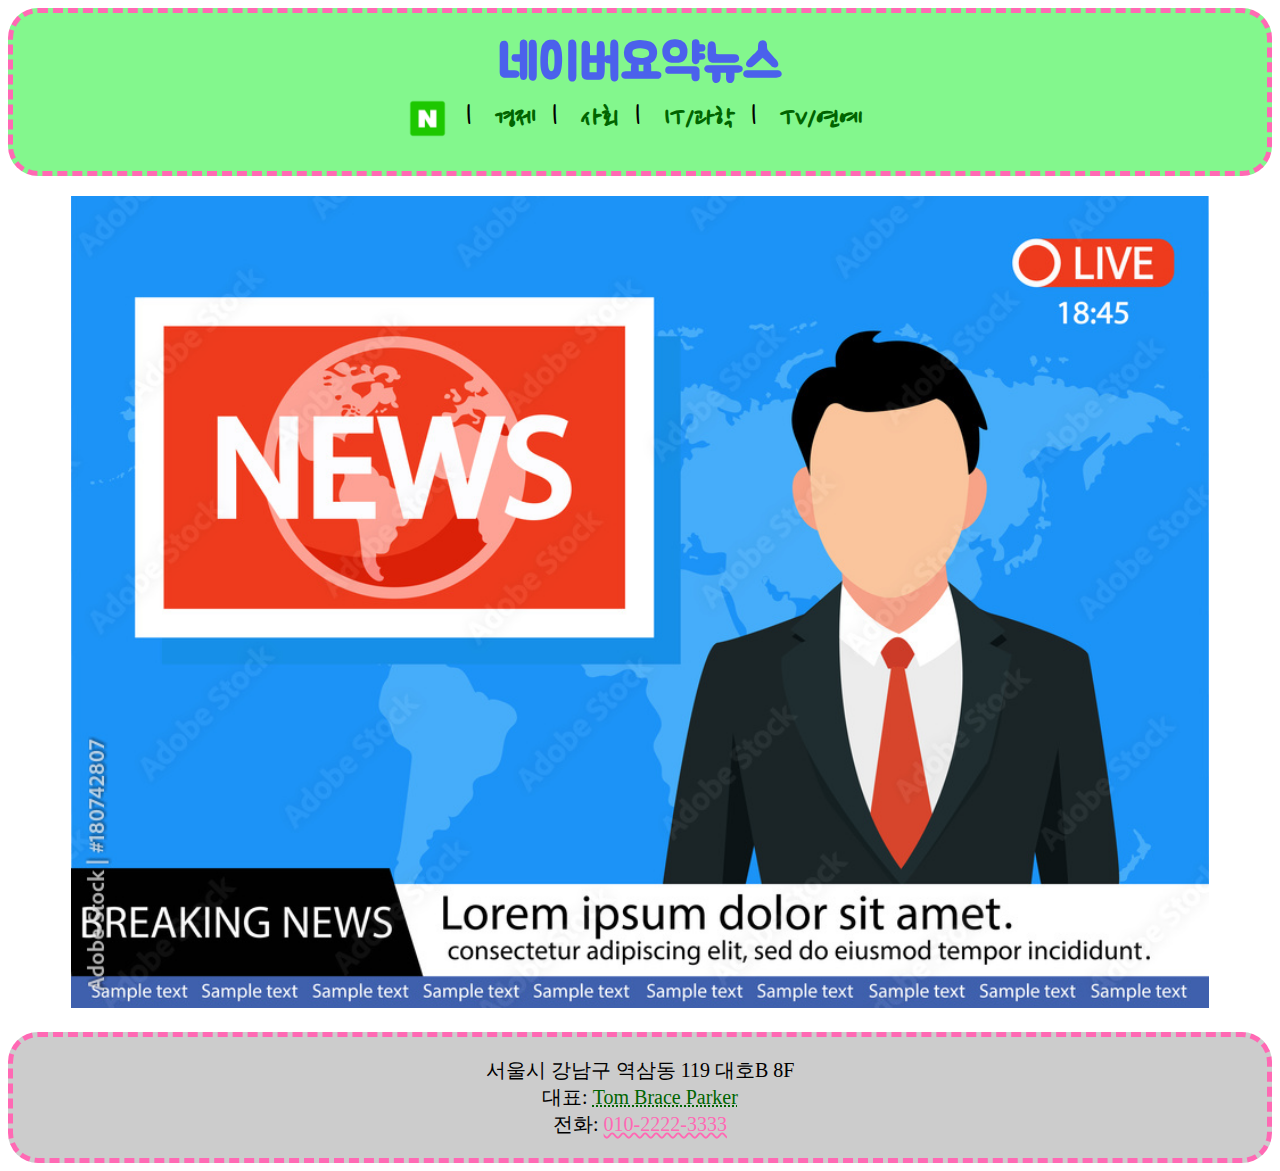
<file: 01.HTML연습/01.Info_PJ/index.html>
<!DOCTYPE html>
<html lang="en">
  <head>
    <meta charset="UTF-8" />
    <!-- 메타정보
        1) charset="UTF-8"
        - 2바이트 인코딩처리
        - 한글, 일본어 등 처리함 
        2) viewport
        - 모바일 화면 실제픽셀전환
    -->
    <meta name="viewport" content="width=device-width, initial-scale=1.0" />

    <title>네이버요약뉴스 메인</title>
    <!-- 외부CSS 불러오기 : 익스터널방식 -->
    <!-- 공통CSS -->
    <link rel="stylesheet" href="./css/common.css" />
    <!-- 메인CSS -->
    <link rel="stylesheet" href="./css/main.css" />
    <style>
      /* 스타일시트 영역에 CSS를 쓰는 방법 : 인터널방식 */
      /* 
        스타일시트 사용법:
        선택자{
          속성:값;
          속성:값;
        }
      */
    </style>
  </head>
  <body>
    <!-- 1.상단영역 -->
    <header
      class="header border-style1 layout-common"
      style="text-align: center"
    >
      <!-- 태그안에 style속성으로 지정하는 방법은 인라인방식임 -->
      <h1 id="main-title">네이버요약뉴스</h1>
      <!-- nav요소로 네비게이션 의미의 박스임 -->
      <nav>
        <ul>
          <li>
            <a href="./index.html" title="메인페이지로 이동"
              ><img
                id="main-logo"
                src="./images/naver_logo.png"
                alt="네이버 로고"
            /></a>
          </li>
          <li><a href="./sub1.html">경제</a></li>
          <li><a href="./sub2.html">사회</a></li>
          <li><a href="./sub3.html">IT/과학</a></li>
          <li><a href="./sub4.html">TV/연예</a></li>
        </ul>
      </nav>
    </header>
    <!-- 2.메인영역 -->
    <main class="main layout-common">
      <img src="./images/main_img.jpg" alt="뉴스메인이미지" />
    </main>
    <!-- 3.하단영역 -->
    <footer class="footer border-style1 layout-common">
      <!-- address요소 : 주소 등 정보 -->
      <address>
        서울시 강남구 역삼동 119 대호B 8F <br />
        <!-- br요소 : 줄바꿈 -->
        대표: <span class="ceo-name">Tom Brace Parker</span> <br />
        전화: <span class="tel-num">010-2222-3333</span>
      </address>
    </footer>
    <!-- 
    [ 요소 명명법 ]
    1. 아이디는 #, 클래스는 . (약어로만들기)
    2. 이름은 구체적으로 만들고
      단어마다 데쉬(-)를 사용함(케밥케이스)
    3. 아이디는 유일함, 클래스는 다중적용가능
    예) <div class="aa bb cc" id="ee"></div>


    [ img 요소 ]
    - img 는 이미지를 불러오는 요소
    - 필수속성
        1) src : 이미지경로
        2) alt : 대체텍스트(웹접근성 필수)
        -> alternative text

    [ 요소의 구성 ]
    1. 요소명 - 요소별 특징을 구분하는 이름
    2. 속성 - 요소가 가지는 개별 셋팅값을 저장함
      -> 속성값은 쌍따옴표안에 표기함
        표기) <요소명 속성="값">
      -> 요소의 문자는 모두 소문자를 원칙으로 한다!


    [ 요소 공통속성 ]
    1. style 속성 : 요소에 인라인으로 CSS속성값을 셋팅함
      예) <요소명 style="속성:값;속성:값;">
    2. title 속성 : 툴팁제공속성(마우스오버시 등장)

    [ HTML5에서 등장한 div 친구들 ]
      - div에 내용을 구분하는 이름을 지어줌
      - 의미가 있는요소를 시멘틱(sementic)태그라고 함!
    1. header : 머릿부분
    2. footer : 아랫부분
    3. main : 메인부분(한번만 사용가능!)
    4. nav : 네비게이션 부분
    5. aside : 부가정보
    6. section : 내용구분파트
    7. article : 독립된 내용구분파트
    ( section/article 내부에 h1~h6 태그사용권고)     
    -->
  </body>
</html>
</file>
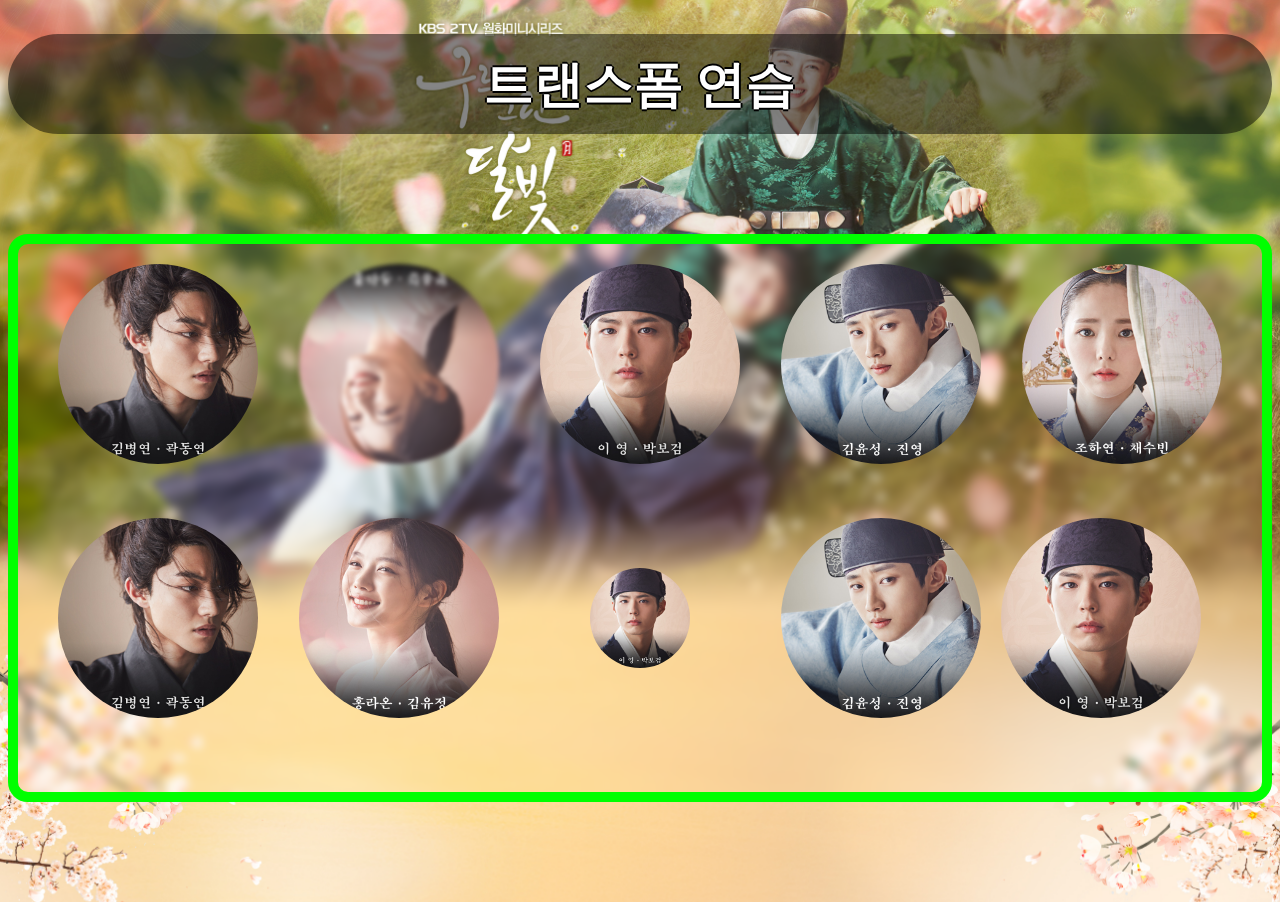
<file: 03.샘플코드/02.Transform_PJ/index.html>
<!DOCTYPE html>
<html lang="en">
    <head>
        <meta charset="UTF-8" />
        <title>트랜스폼 기본 사용법</title>
        <style>
            body {
                background: url(./images/bg-main.jpg) no-repeat fixed center top/cover;
            }
            /* 타이틀 */
            .tit {
                /* 박스셋팅 */
                border-radius: 50px;
                background-color: rgba(0, 0, 0, 0.478);
                text-align: center;

                /* 글자셋팅 */
                color: #fff;
                font-size: 50px;
                line-height: 100px;
                /* 글자그림자로 테두리주기 */
                text-shadow: 2px 0 #000, -2px 0 #000, 0 2px #000, 0 -2px #000;
            }

            /* 전체부모박스 */
            .cont {
                /* 박스셋팅 */
                max-width: 1500px;
                border: 10px solid lime;
                border-radius: 20px;
                padding: 20px;
                margin: 100px auto;
                box-sizing: border-box;

                /* 겹쳐지는 부분 배경 흐르게하기
                -> 백드롭필터! 블러! */
                backdrop-filter: blur(5px);
            }

            /* 가상요소로 clear셋팅 */
            .cont::after {
                content: "";
                display: block;
                clear: both;
            }

            /* 캐릭터 공통 div */
            .cont > div {
                /* 옆으로 흐르게 */
                float: left;
                /* 5등분 가로크기 */
                width: 20%;
                text-align: center;
                margin-bottom: 50px;
            }
            /* 이미지를 원형으로! */
            .cont > div > img {
                width: 200px;
                height: 200px;
                border-radius: 50%;
                /* 트랜지션: 속시이지 */
                transition: transform 0.6s;
            }

            /* 
                [ Transform 효과주기 ]
                - 선택요소의 크기, 회전, 이동, 기울임
                 등 변형을 하기위한 속성
                - 2D, 3D 지원됨

                1. rotateY(각도deg) - Y축회전
                - deg 는 각도의 단위(도:degree)

                [ 각도 단위 확장 ]
                (1) deg: 도 단위 (360 deg는 한 바퀴 회전)
                (2) grad: 그라디언트 (400 grad는 한 바퀴 회전)
                (3) rad: 라디안 (2π rad는 한 바퀴 회전)
                (4) turn: 턴 (1 turn은 한 바퀴 회전)


            */
            #trans1:hover img {
                /* y축회전 : tfry */
                transform: rotateY(180deg);

                /* 필터 적용하기(흑백) */
                filter: grayscale(100%);
                /* CSS 필터 적용하기
                    : 필터속성은 흑백,흐림,세피아,명암,
                    채도 등 출력이미지를 변경하고자 할때
                    사용하는 속성
                    (참고)
                    https://www.w3schools.com/cssref/playit.php?filename=playcss_filter&preval=blur(5px)
                */


            }

            /* 
                2. rotateX(각도deg) - X축회전
                - deg 는 각도의 단위(도:degree)
            */
            #trans2 img {
                /* x축회전 : tfrx */
                transform: rotateX(180deg);
                /* 필터블러 */
                filter: blur(2px);
            }
            #trans2:hover img {
                /* x축회전 : tfrx */
                transform: rotateX(0deg);
                /* 필터블러 */
                filter: blur(0px);
            }

            /* 
                3. translateX(거리) - X축이동
                - 단위 : px, % 등
                - 현재 위치로부터 이동
                - 기준점은 요소의 왼쪽
                - % 단위를 쓸경우 기준은 요소의 width값
                - 이동방향: + 오른쪽, -는 왼쪽
            */
            #trans3:hover img {
                /* x축이동 : tftx */
                transform: translateX(-50%);
                
            }
            /* 
                4. translateY(거리) - Y축이동
                - 단위 : px, % 등
                - 현재 위치로부터 이동
                - 기준점은 요소의 윗쪽
                - % 단위를 쓸경우 기준은 요소의 height값
                - 이동방향: + 아랫쪽, -는 윗쪽
            */
            #trans4:hover img {
                /* y축이동 : tfty */
                transform: translateY(200px);
            }
            /* 
                5. translate(x축거리,y축거리) - X,Y축이동
                - 단위 : px, % 등
                - 현재 위치로부터 이동
                - 기준점은 요소의 윗쪽, 왼쪽선
                - % 단위를 쓸경우 기준은 요소의 
                    width,height값
                - 이동방향: + 오른쪽/아랫쪽, -는 왼쪽/윗쪽
            */
            #trans5:hover img {
                /* x,y축 동시이동 : tft */
                /* transform: translate(-50%, -100%); */

                /* 
                    [ translate 속성 ]
                     translate: 값 값; -> x,y축 이동설정
                     translate: 값; -> x축 이동설정
                     translate: 0 값; -> y축 이동설정
                
                */
                translate: -50% -100%;
                /* x축이동 */
                /* translate: -50%; */
                /* y축이동 */
                /* translate: 0 -100%; */

                /* translate의 사용율이 높아짐에 따라
                transform 하위속서에서 독립하여 사용될 수
                있다! translate: x축 y축; 
                    y축값을 안쓰면 비워놓고
                    x축값을 안쓰면 0쓰고 지나감
                */


                transition: .5s;


                /* CSS에서 기존 하위속성이 사용율이 높아지면 별도의 속성으로 독립시켜주기도함! */
                /* filter:opacity(50%); */
                opacity: 0.5;
            }

            /* 
                6. rotate(각도deg) - 원형회전
                - 각도의 숫자가 양수이면 시계방향
                음수는 반시계방향
                - 기본회전축은 정중앙
                (변경가능: transform-origin)
            */
            #trans6:hover img {
                /* 원형회전 : tfr */
                 /* transform: rotate(2589deg); */

                 /* 
                    [ rotate 속성 ]
                     rotate: 각도; -> 평면회전
                     rotate: x 각도; -> x축회전
                     rotate: y 각도; -> y축회전
                     rotate: z 각도; -> z축회전

                     ((축별조합하기)) 1은 사용, 0은 미사용
                     rotate: 1 1 0 45deg; -> x,y조합
                     rotate: 1 1 1 45deg; -> x,y,z 조합
                 
                 
                 */
                 /* rotate: 4568deg; */
                 rotate: 3turn;
                 /* rotate: x 4568deg; */
                 /* rotate: y 4568deg; */
                 /* rotate: 1 1 0 4568deg; */

                 /* 트랜지션 종류 변경 */
                 transition-property: rotate;
                 /* 트랜지션 시간 늘리기 */
                 transition-duration: 5s;

            /* 
                transition: 속시이지
                개별 설정이 가능함!

                1. 속성 : 
                    transition-property
                2. 시간 :
                    transition-duration
                3. 이징(가속도) :
                    transition-timing-function
                4. 지연시간 :
                    transition-delay
                */

            }

            /* 회전축 변경하기 */
            #trans6 img {
                /* transform-origin: right bottom; */
                transform-origin: 70% 20%;
            /* 
                [ 트랜스폼 회전축 변경속성 ]
                transform-origin: 가로 세로;
                - 가로값 : left, right, center, 몇px,몇%
                - 세로값 : top, bottom, center, 몇px,몇%
                - 기본값 : 가로, 세로 center임! 
            */

            }

            /* 
                7. skew - x,y축 기울임
                - skewX(각도deg), skewY(각도deg)
                - skew(x축,y축)
                - 각도가 양수/음수에 따라 기울임 방향이 달라짐
            */
            #trans7:hover img {
                transform: skewY(-30deg);
            }

            /* 
                8. scale(x축배수, y축배수)
                - 값을 하나만쓰면 양방향 같은 값 셋팅
                - 배수가 1보다 크면 확대, 작으면 축소
                - scaleX(배수), scaleY(배수) - x,y별셋팅
                - 값이 0이면 사라짐
                -> 가끔 크기가 정해진 요소를 일정크기로
                축소, 확대해서 크기를 맞출때도 용이함!
            */
            #trans8:hover img {
                /* 스케일 : tf:s */
                /* transform: scale(2); */

                /* 
                    [ scale 속성 ] 
                     scale: 값; -> 전체확대
                     scale: 값 값; -> x,y 따로확대
                     scale: 값 1; -> x확대
                     scale: 1 값; -> y확대
                 */
                /* scale: 2; */
                /* scale: 2 4; */
                /* scale: 2 1; */
                scale: 1 2;
            }
            /* 초기배율설정 */
            #trans8 img {
                /* 소수점값은 축소임 */
                /* transform: scale(.5); */
                scale: .5;

                /* 트랜지션 속성변경 */
                transition-property: scale;
            }

            /* 
                9. 복합적용하기
                transform: 속성1 속성2 속성3 ....; 
            */

            #trans9:hover img {
                transform: scale(5) translate(-200%,-100%) rotateX(1200deg) skewX(50deg) rotate(5300deg);

                /* 트랜지션 시간 늘리기 */
                transition-duration: 30s;
            }

            /* 
                10. 앞뒤로 있는 이미지 뒤집기
                - 셋팅: 한 박스 안에 이미지가 2장 있고 이것을
                겹치게 셋팅한다-> 앱솔루트로 셋팅!
                - 순서는 나중 것이 위에 온다!
                - 적절한 트랜스폼, 트랜지션을 이용한다!
            */
            #trans10{
                /* 앱솔루트 자식은 잡히지 않으므로
                가로,세로 크기를 설정함! */
                width: 200px;
                height: 200px;
                
                /* 텍스트 중앙해제 */
                text-align: left;
            }
            #trans10 img{
                position: absolute;
                /* 앱솔루트는 서로 겹친다! */
                /* 위치값 없으면 부모박스에 가만히 있는다!
                즉, 젠틀하다! 젠틀앱솔루트~!!! */
            }
            /* 유정이 원본 회전하여 숨기기 */
            #trans10 img:first-child{
                /* y축 90도회전 */
                rotate: y 90deg;
                /* transform: rotateY(90deg); */

                /* 트랜지션: trs 처음에 천천히 */
                transition: .4s ease-in;
            }

            /* 유정이 오버시 회전하여 보이기 */
            #trans10:hover img:first-child{
                /* y축 0도회전 */
                rotate: y 0deg;
                /* transform: rotateY(0deg); */

                /* 트랜지션 : trs 속시이지 (뒤에 지연시간) 
                마지막에 천천히 */
                transition: .4s ease-out .4s;
            }

            /* 보거미 원본 회전하기 */
            #trans10 img:last-child{
                /* y축 0도회전 */
                rotate: y 0deg;
                /* transform: rotateY(0deg); */

                /* 트랜지션 : trs 속시이지 (뒤에 지연시간)
                마지막에 천천히 */
                transition: .4s ease-out .4s;
            }

            /* 보거미 오버시 회전하기 */
            #trans10:hover img:last-child{
                /* y축 90도회전 */
                rotate: y 90deg;
                /* transform: rotateY(90deg); */

                /* 트랜지션: trs 처음에 천천히 */
                transition: .4s ease-in;

            }

            /* 
                [ CSS 애니메이션 가속도 ]

                (1) linear : 등속도
                (2) ease : 앞뒤로 약간느려짐(기본값)
                (3) ease-in : 처음에 느리게 출발
                (4) ease-out : 마지막에 느리게 멈춤
                (5) ease-in-out : 앞뒤로 느려짐

                https://www.w3schools.com/cssref/playit.php?filename=playcss_animation-timing-function&preval=linear
            */
            

        </style>
    </head>
    <body>
        <!-- 타이틀 -->
        <h1 class="tit">트랜스폼 연습</h1>
        <!-- 내용박스 -->
        <div class="cont">
            <div id="trans1">
                <img src="images/cast01.jpg" alt="캐릭터" />
            </div>
            <div id="trans2">
                <img src="images/cast02.jpg" alt="캐릭터" />
            </div>
            <div id="trans3">
                <img src="images/cast03.jpg" alt="캐릭터" />
            </div>
            <div id="trans4">
                <img src="images/cast04.jpg" alt="캐릭터" />
            </div>
            <div id="trans5">
                <img src="images/cast05.jpg" alt="캐릭터" />
            </div>
            <div id="trans6">
                <img src="images/cast01.jpg" alt="캐릭터" />
            </div>
            <div id="trans7">
                <img src="images/cast02.jpg" alt="캐릭터" />
            </div>
            <div id="trans8">
                <img src="images/cast03.jpg" alt="캐릭터" />
            </div>
            <div id="trans9">
                <img src="images/cast04.jpg" alt="캐릭터" />
            </div>
            <div id="trans10">
                <img src="images/cast02.jpg" alt="캐릭터" />
                <img src="images/cast03.jpg" alt="캐릭터" />
            </div>
        </div>
    </body>
</html>
</file>
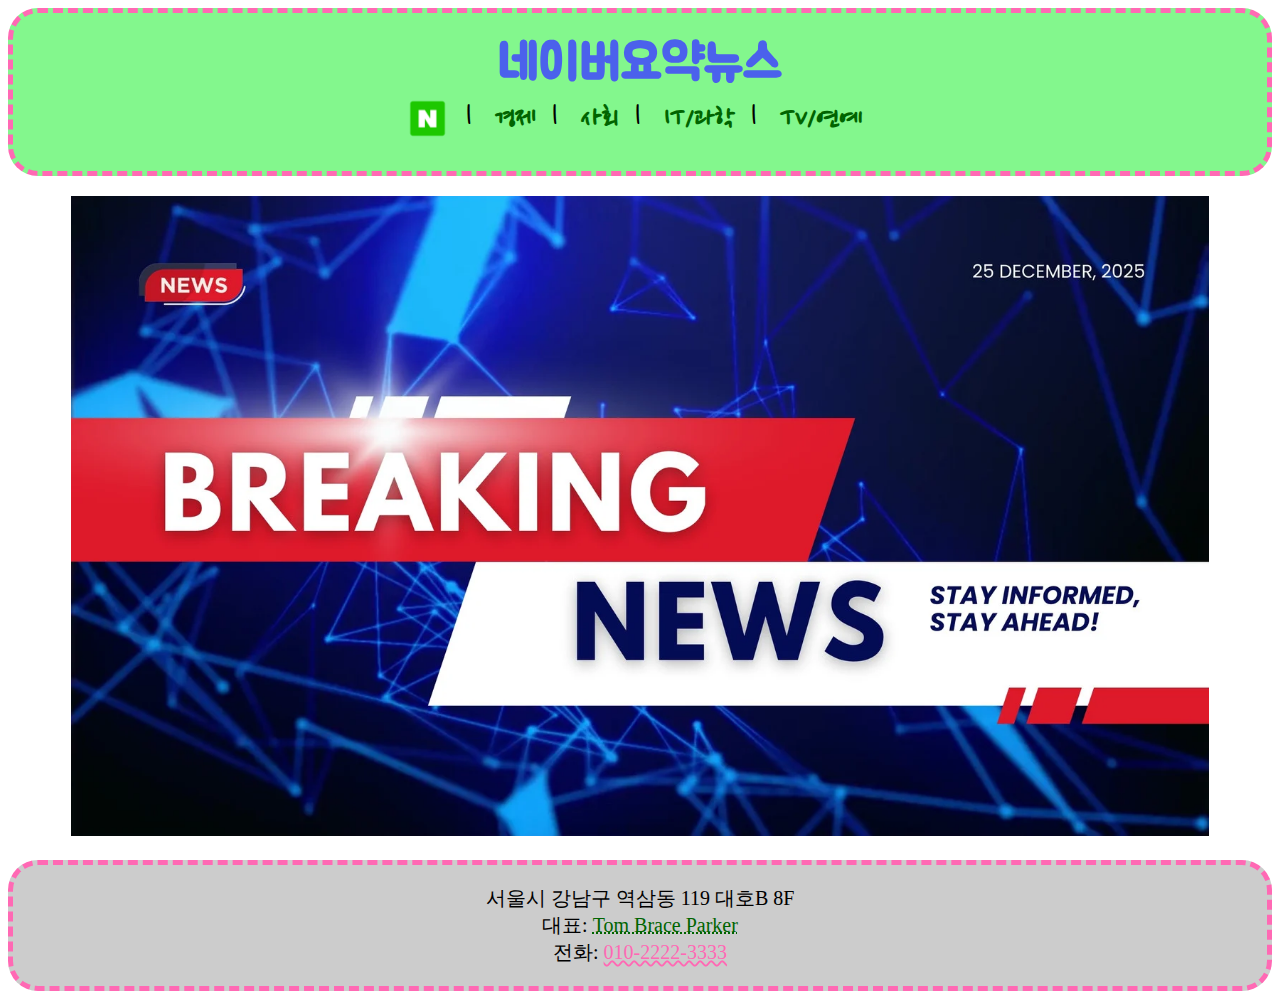
<file: 01.HTML연습/01.HTML연습/01.Info_PJ/index.html>
<!DOCTYPE html>
<html lang="en">
  <head>
    <meta charset="UTF-8" />
    <!-- 메타정보
        1) charset="UTF-8"
        - 2바이트 인코딩처리
        - 한글, 일본어 등 처리함 
        2) viewport
        - 모바일 화면 실제픽셀전환
    -->
    <meta name="viewport" content="width=device-width, initial-scale=1.0" />

    <title>네이버요약뉴스 메인</title>
    <!-- 외부CSS 불러오기 : 익스터널방식 -->
     <!-- 공통CSS -->
     <link rel="stylesheet" href="./css/common.css">
     <!-- 메인CSS -->
      <link rel="stylesheet" href="./css/main.css">
    <style>
      /* 스타일시트 영역에 CSS를 쓰는 방법 : 인터널방식 */
      /* 
        스타일시트 사용법:
        선택자{
          속성:값;
          속성:값;
        }
      */

      
    </style>
  </head>
  <body>
    <!-- 1.상단영역 -->
    <header class="header border-style1 layout-common" style="text-align: center"> 
      <!-- 태그안에 style속성으로 지정하는 방법은 인라인방식임 -->
      <h1 id="main-title">네이버요약뉴스</h1>
      <!-- nav요소로 네비게이션 의미의 박스임 -->
      <nav>
        <ul>
          <li>
          <a href="./index.html" title="메인페이지로 이동"><img id="main-logo" src="./images/naver_logo.png" alt="네이버 로고"></a>
          </li>
          <li><a href="./sub1.html">경제</a></li>
          <li><a href="./sub2.html">사회</a></li>
          <li><a href="./sub3.html">IT/과학</a></li>
          <li><a href="./sub4.html">TV/연예</a></li>
        </ul>
      </nav>
    </header>
    <!-- 2.메인영역 -->
    <main class="main layout-common">
      <img src="./images/breaking news.webp" alt="뉴스메인이미지" />
    </main>
    <!-- 3.하단영역 -->
    <footer class="footer border-style1 layout-common">
      <!-- address요소 : 주소 등 정보 -->
      <address>
        서울시 강남구 역삼동 119 대호B 8F <br>
        <!-- br요소 : 줄바꿈 -->
        대표: <span class="ceo-name">Tom Brace Parker</span> <br>
        전화: <span class="tel-num">010-2222-3333</span>
      </address>
    </footer>
    <!-- 
    [ 요소 명명법 ]
    1. 아이디는 #, 클래스는 . (약어로만들기)
    2. 이름은 구체적으로 만들고
      단어마다 데쉬(-)를 사용함(케밥케이스)
    3. 아이디는 유일함, 클래스는 다중적용가능
    예) <div class="aa bb cc" id="ee"></div>


    [ img 요소 ]
    - img 는 이미지를 불러오는 요소
    - 필수속성
        1) src : 이미지경로
        2) alt : 대체텍스트(웹접근성 필수)
        -> alternative text

    [ 요소의 구성 ]
    1. 요소명 - 요소별 특징을 구분하는 이름
    2. 속성 - 요소가 가지는 개별 셋팅값을 저장함
      -> 속성값은 쌍따옴표안에 표기함
        표기) <요소명 속성="값">
      -> 요소의 문자는 모두 소문자를 원칙으로 한다!


    [ 요소 공통속성 ]
    1. style 속성 : 요소에 인라인으로 CSS속성값을 셋팅함
      예) <요소명 style="속성:값;속성:값;">
    2. title 속성 : 툴팁제공속성(마우스오버시 등장)

    [ HTML5에서 등장한 div 친구들 ]
      - div에 내용을 구분하는 이름을 지어줌
      - 의미가 있는요소를 시멘틱(sementic)태그라고 함!
    1. header : 머릿부분
    2. footer : 아랫부분
    3. main : 메인부분(한번만 사용가능!)
    4. nav : 네비게이션 부분
    5. aside : 부가정보
    6. section : 내용구분파트
    7. article : 독립된 내용구분파트
    ( section/article 내부에 h1~h6 태그사용권고)     
    -->
  </body>
</html>
</file>
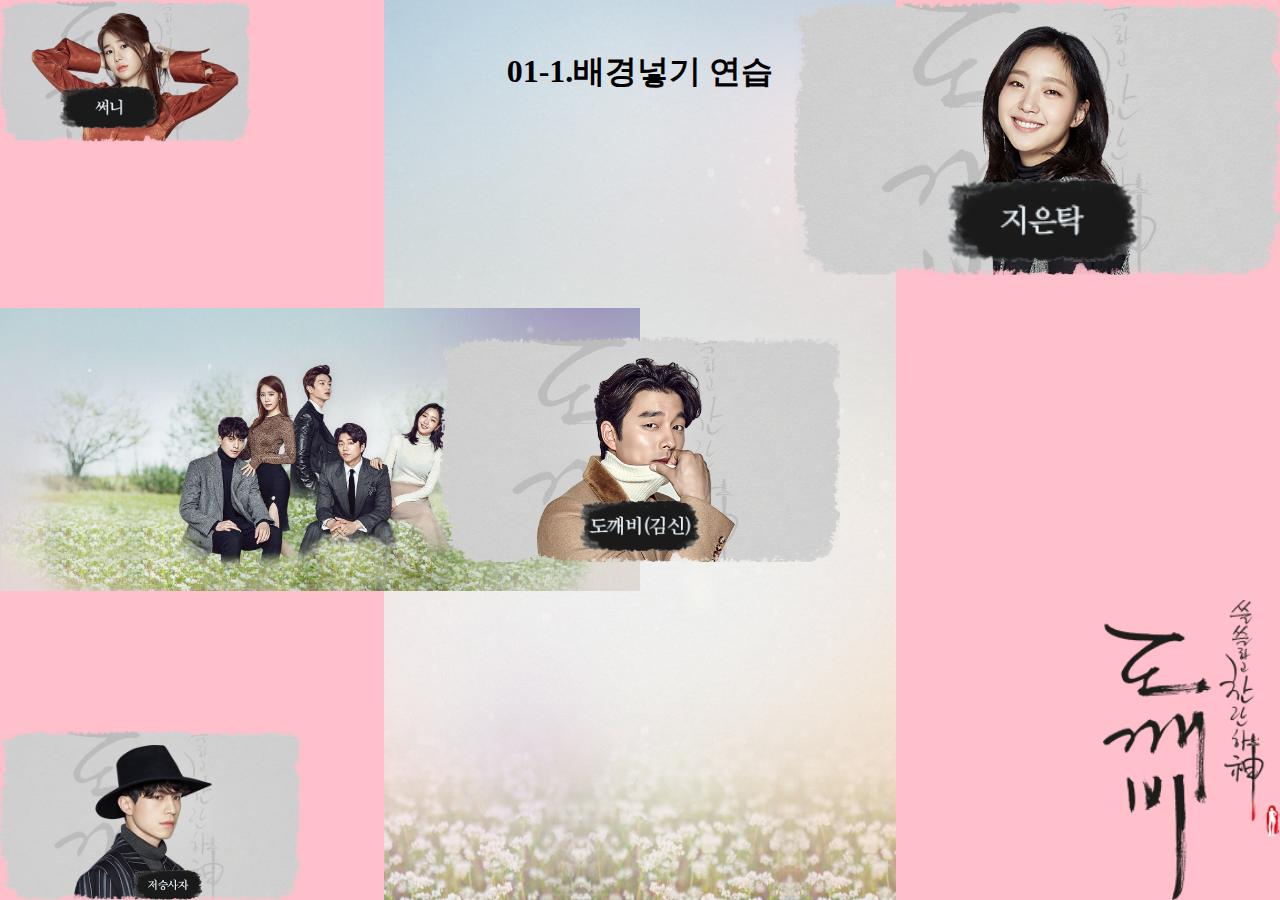
<file: 02.CSS학습/01-1.배경연습.html>
<!DOCTYPE html>
<html lang="ko">
  <head>
    <meta charset="UTF-8" />
    <meta
      name="viewport"
      content="width=device-width, initial-scale=1.0"
    />
    <title>01-1.배경연습</title>
    <style>
      /* 스타일시트 인터널 코딩구역 */

      /* 초기화
      - 기본 디자인 셋팅을 없애는코드
      - 마진,패딩 없애기가 기본초기화임 */
      html,
      body,
      h1 {
        /* 콤마는 그룹선택자임! */
        margin: 0;
        padding: 0;
      }
      /* 보이는 화면만큼 최상위 요소 맞추기 */
      html,
      body {
        height: 100%;
        /* 항상 %단위는 싸고 있는 부모박스를 기준한다!
          body는 html을 기준하고 html은 보이는 화면을
          기준한다! 보이는 화면을 window라고 함!
        */
      }

      /* 타이틀 */
      h1 {
        /* 패딩 p50 */
        padding: 50px;
        /* 중앙정렬 tac */
        text-align: center;
      }

      /* body요소 안에 배경넣기 */
      body {
        /* 주의 : html에 배경을 넣지 말고 body넣자! */

        /* 1. 배경색 : background-color (bgc) */
        background-color: pink;

        /* 2. 배경이미지 : background-image (bgi) -> url()
        기본적으로 배경이미지는 반복된다! */
        background-image: url(./imgs/bg_logo_a_01.png);

        /* 3. 배경 반복여부 : background-repeat (bgr)
          값:
          repeat-x : x축반복
          repeat-y : y축반복
          repeat : 모든축반복(기본값)
          no-repeat : 반복안함
        */
        background-repeat: no-repeat;

        /* 4. 화면고정 : background-attachment (bga) 
          배경고정 여부는 스크롤바가 있어야
          확인된다!(스크롤시 움직이지 않게함)
        */
        /* background-attachment: fixed;
        height: 200%; */

        /* 5. 배경위치 : background-position (bgp) 
          background-position: 가로 세로;
          1. 가로방향 : left, center, right
          2. 세로방향 : top, center, bottom
          - 수치값 : px, %, em 등 여러단위 사용가능
          - % 단위는 기준이 이미지의 중앙이다!
          (50%는 정중앙임!)
          - 양방향중 생략하면 center가 기본값임!
        */
        /* background-position: right bottom; */
        /* 포지션 따로쓸 수 있음! */
        background-position-x: right;
        background-position-y: bottom;

        /* 6. 배경이미지 크기 : background-size (bgz) 
          정해진값:
          1. contain - 이미지가 화면을 채우고 모두 보임
          2. cover - 이미지가 박스를 모두 채우고 잘리는 부분이 있을 수 있음
          3. 수치값 - 가로,세로에 모두 수치값
          사용가능하며 가로, 세로중 한쪽만 주면
          이미지가 비율을 유지함!

        */
        background-size: co;
        /* background-size:  100px 300px; */
        /* background-size:  100px; */
        /* background-size:  100px auto; */
        background-size: auto 300px;

        /* 
          [ 배경속성 한꺼번에 쓰기 ]
           background : 배경색 이미지 반복 고정 위치/크기
           background : 색이반고윙/크
           - 주의: 위치값 없이 크기만 셋팅하려면
           반드시 위치값을 0이라도 쓰고 슬래쉬 뒤에 
           크기를 써야함!
           예) background: #000 url() no-repeat 0/right;
        */
      }

      /* body아래 .wrap박스 */
      .wrap {
        height: 100%;
        /* 높이값을 body와 같이 화면만큼 채운다! */

        /* 
          배경 한번에 쓰기를 사용하면
          여러개의 배경이미지를 넣을 수 있다!

          background : 색이반고윙/크, 색이반고윙/크,...;

          콤마로 구분하여 연속 셋팅한다!

          ((특징))
          1. 위쪽에 셋팅된 배경이미지가 위에 위치함
          2. 위치값의 가로는 left, 세로는 center가 기본값임
          3. 위치가 크기의 특정값을 쓰지 않으면 기본값이 적용됨
          4. 위치값을 0을 쓰면 기본값인 left center가 적용됨
          5. 위치값을 %로 쓰면 설정박스의 % 위치를 이미지 중심을
          기준으로 위치하게됨
        */

        /* 배경이미지 다중적용하기! */
        background:
        /* 도깨비 이름 */ url(./imgs/d01.png)
            no-repeat 50% 59%/122px,
          /* 도깨비 */
            url(./imgs/dc1.png)
            no-repeat center / 400px,
          /* 지은탁 이름(모두비율로셋팅) */
            url(./imgs/d02.png)
            no-repeat 87% 14vw / 15%,
          /* 지은탁(모두비율로셋팅) */
            url(./imgs/dc2.png)
            no-repeat right top / 38%,
          /* 저승사자이름 */
            url(./imgs/d03.png)
            no-repeat 11% 100%/70px,
          /* 저승사자 */
            url(./imgs/dc3.png)
            no-repeat left bottom/300px,
          /* 써니이름 */
            url(./imgs/d04.png)
            no-repeat 5% 10%/100px,
          /* 써니 */ url(./imgs/dc4.png)
            no-repeat left top/250px,
          /* 포스터 */
            url(./imgs/bg_mainvisual.jpg)
            no-repeat 0/50%,
          /* 포스터 */
            url(./imgs/eachBG.jpg)
            no-repeat 50% top/40% 100%;
      }
    </style>
  </head>
  <body>
    <div class="wrap">
      <h1>01-1.배경넣기 연습</h1>
    </div>
  </body>
</html>
</file>
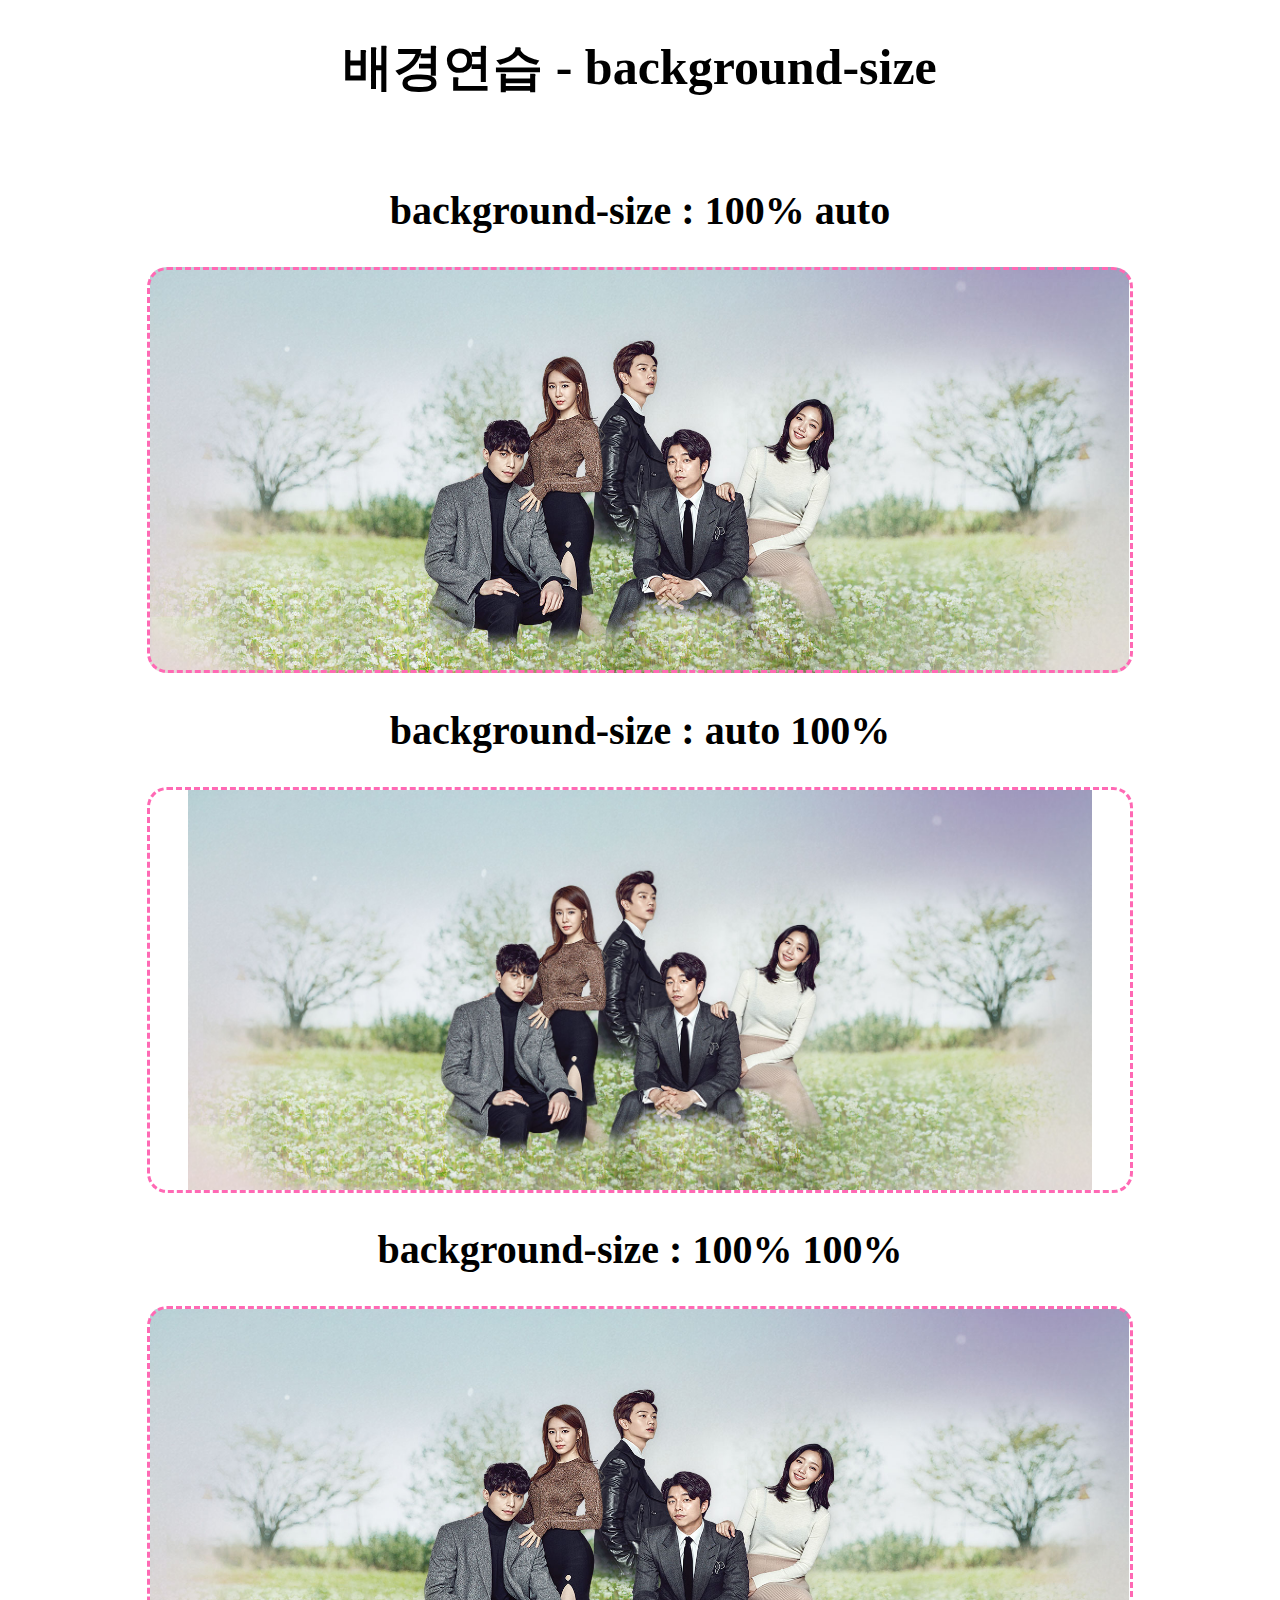
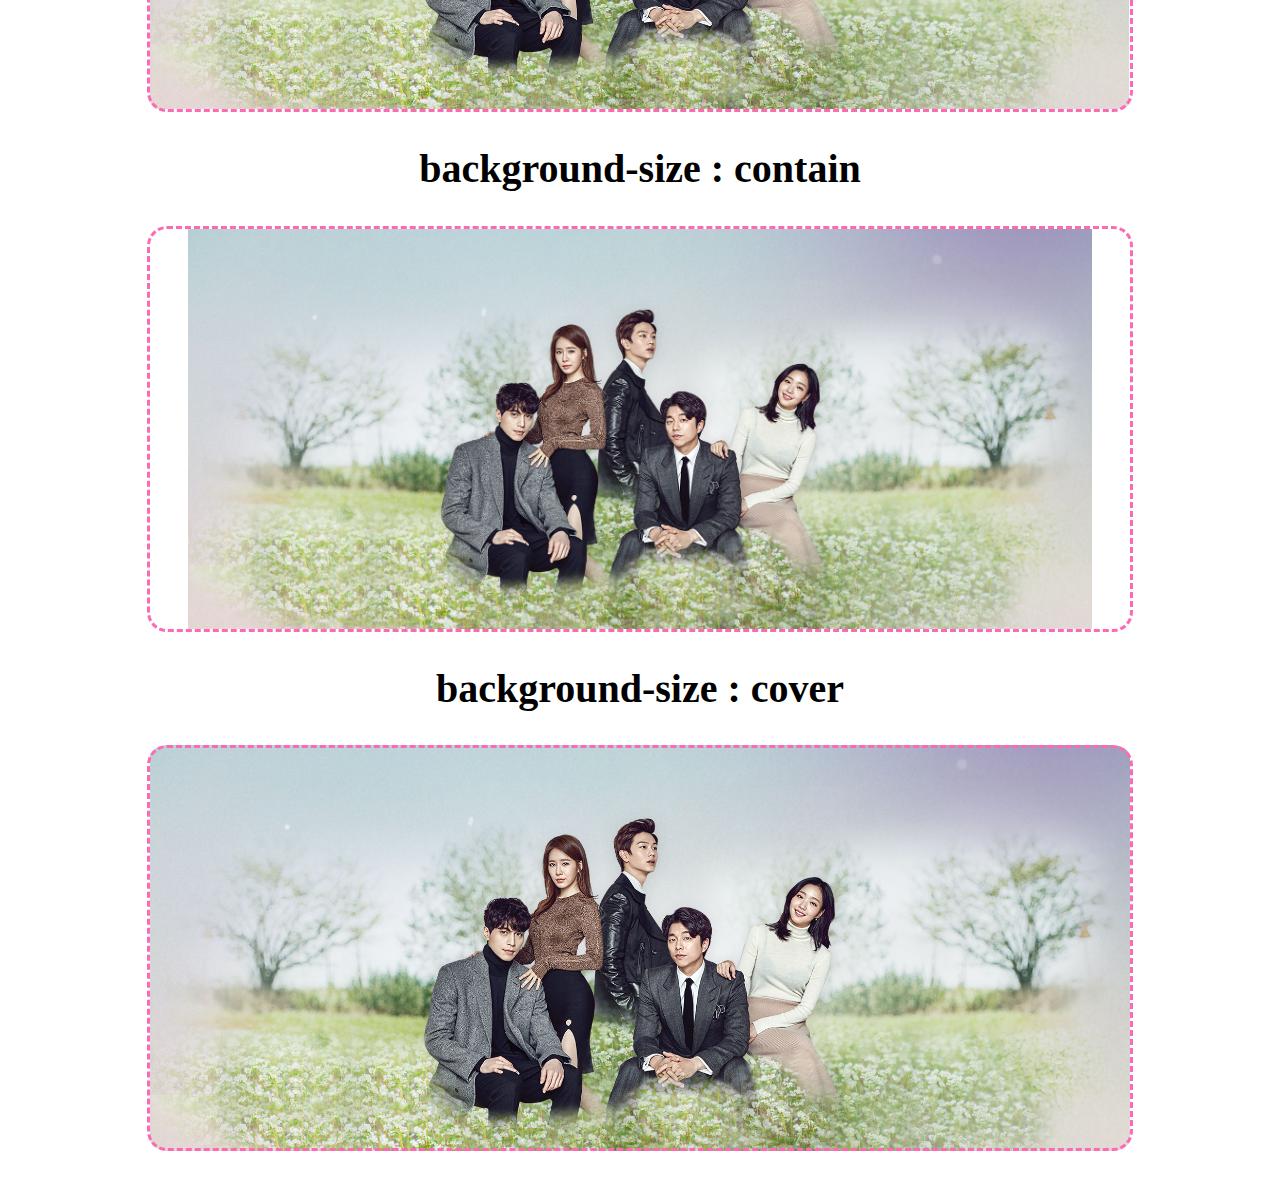
<file: 02.CSS학습/01-2.배경크기설정.html>
<!DOCTYPE html>
<html lang="ko">
<head>
    <meta charset="UTF-8">
    <title>01-2.배경 크기 설정</title>
    <style>
        .tit{
            text-align: center;
            font-size: 40px;
        }
        .t1{
            font-size: 50px;
        }
        /* 부모박스 */
        .wrap{
            padding: 20px;
        }
        /* 하위 div */
        .wrap>div{
            /* 공통배경셋팅 */
            /* 배경이미지 bgi */
            background-image: url(./imgs/bg_mainvisual.jpg);
            /* 배경반복 bgr */
            background-repeat: no-repeat;
            /* 배경위치 중앙 bgp */
            background-position: center;


            width: 80%;
            height: 400px;
            border: 3px dashed hotpink;
            /* 마영오 : 블록박스 가로중앙! */
            margin: 0 auto;
            margin-bottom: 20px;
            /* 둥근모서리 brad */
            border-radius: 20px;
        }
        /* 종류가 섞인 div 순서대로 선택하기
        -> :nth-of-type(n) n은 순번(1부터) */

        /* 1. 가로채움 : 뒤에 auto는 생략가능! 
        -> 비율유지(세로부분이 잘릴 수 있음) */
        .wrap>div:nth-of-type(1){
            background-size: 100% auto;
        }
        /* 2. 세로채움 
        -> 비율유지(가로부분이 잘릴 수 있음) */
        .wrap>div:nth-of-type(2){
            background-size: auto 100%;
        }
        /* 3. 가로,세로 모두 채움 
        -> 이미지가 모두 보이지만 변형됨(안좋음!!!) */
        .wrap>div:nth-of-type(3){
            background-size: 100% 100%;
        }
        /* 4. contain 
        -> 배경이미지가 항상 모두보임
        (공백이 생길수 있음), 비율유지함 */
        .wrap>div:nth-of-type(4){
            background-size: contain;
        }
        /* 5. cover
        -> 배경이미지가 빈공간없이 박스를 채우며
        비율을 유지함(많이사용되고 애용된다!) */
        .wrap>div:nth-of-type(5){
            background-size: cover;
        }

    </style>
</head>
<body>
    <h1 class="tit t1">배경연습 - background-size</h1>
    <div class="wrap">
        <h2 class="tit">background-size : 100% auto</h2>
        <div></div>
        <h2 class="tit">background-size : auto 100%</h2>
        <div></div>
        <h2 class="tit">background-size : 100% 100%</h2>
        <div></div>
        <h2 class="tit">background-size : contain</h2>
        <div></div>
        <h2 class="tit">background-size : cover</h2>
        <div></div>
    </div>
    
</body>
</html>
</file>
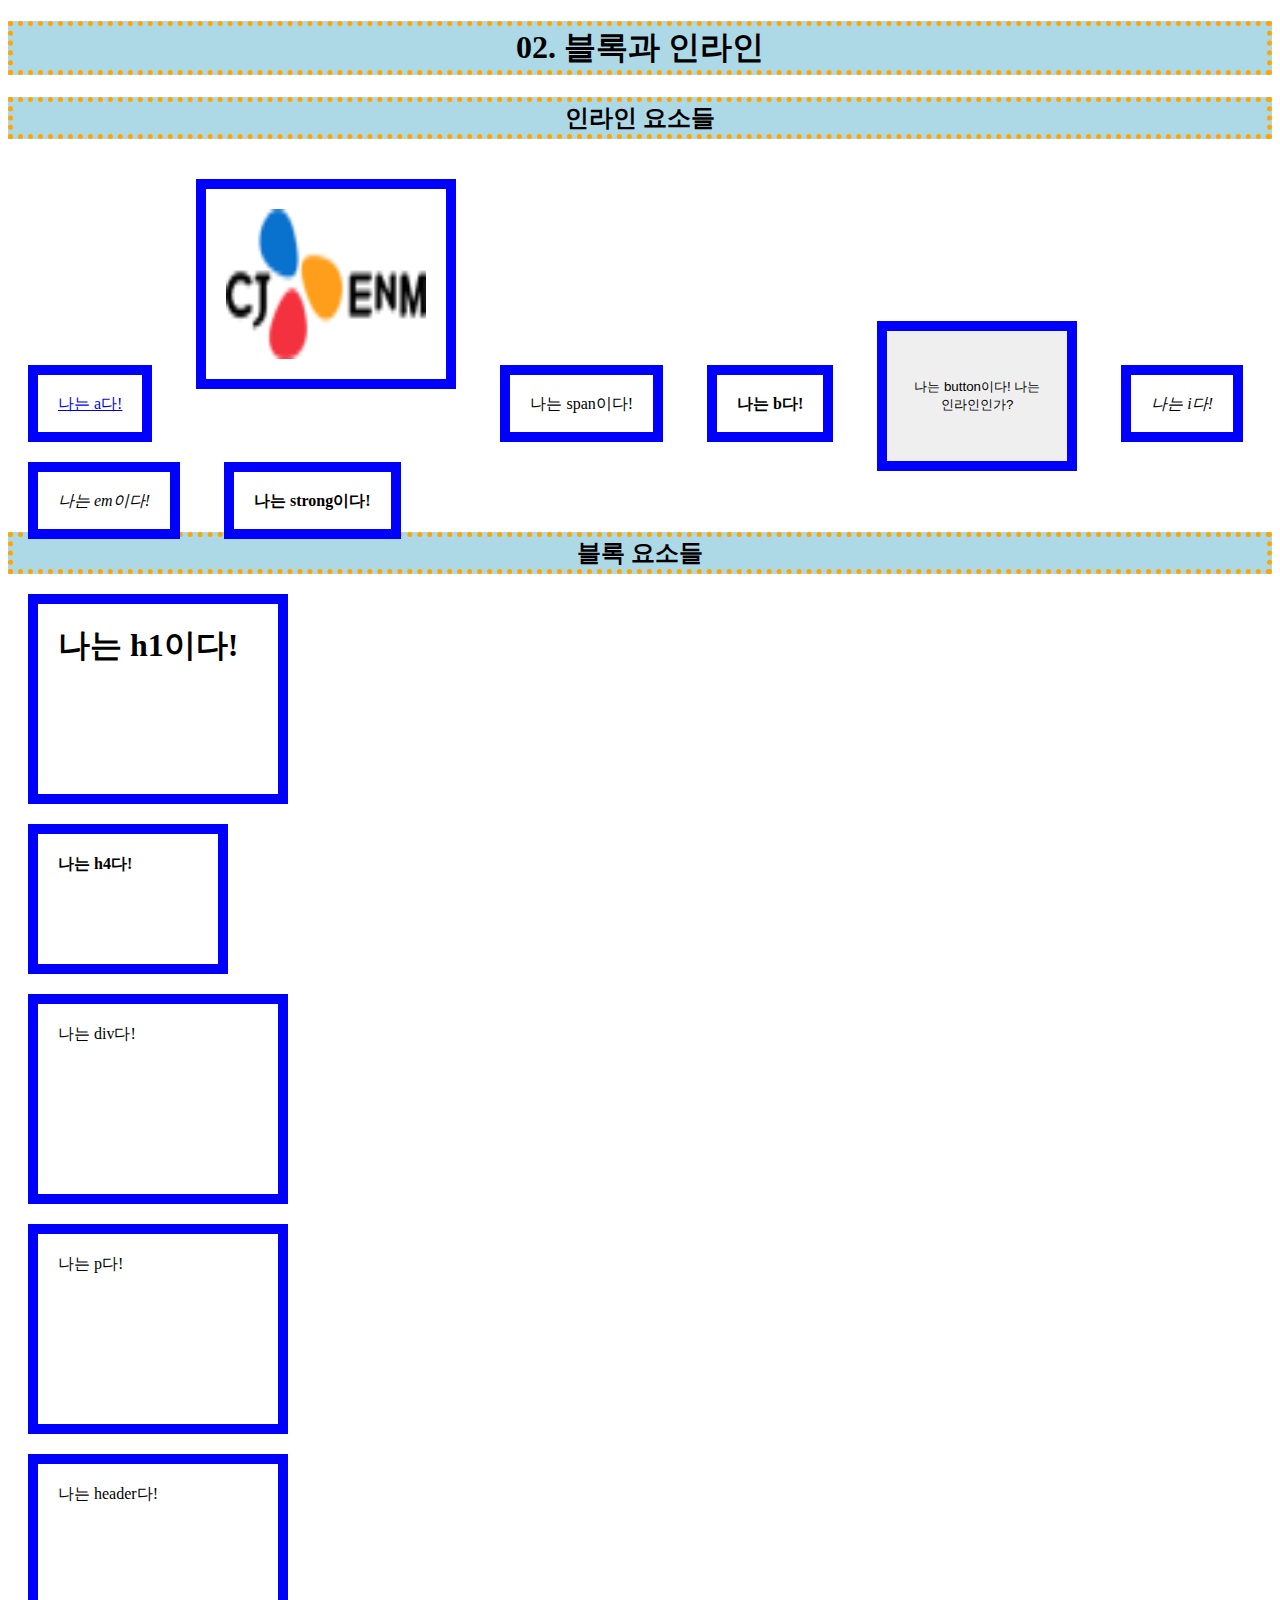
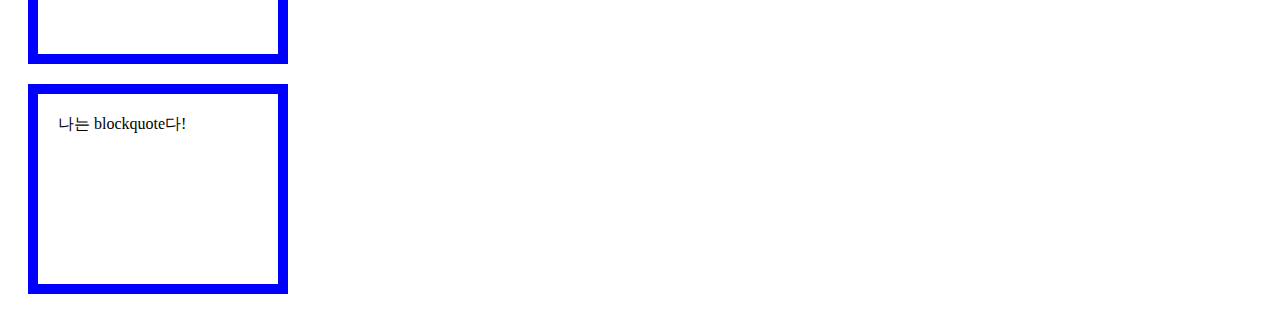
<file: 02.CSS학습/02.블록과인라인.html>
<!DOCTYPE html>
<html lang="en">
<head>
    <meta charset="UTF-8">
    <meta name="viewport" content="width=device-width, initial-scale=1.0">
    <title>02. 블록과 인라인</title>
    <style>
        /* 타이틀 */
        .tit{
            text-align: center;
            border: 5px dotted orange;
            background-color: lightblue;
        }
        /* 
            선택자에 별(*)은 모든의 의미!
            그래서 모든 요소를 선택함!
            .ele * 클래스 ele 하위 모든 요소들 선택
        */
        .ele * {
            /* 박스모델의 기본속성 디자인주기
                [박스모델이란?]
                모든 html요소를 박스로 파악하여
                필수 5개 속성을 셋팅하는 요소모델링
                1. width (가로크기)
                2. height (세로크기)
                3. border (경계선)
                4. margin (바깥여백)
                5. padding (안쪽여백)
            */
            width: 200px;
            height: 150px;
            border: 10px solid blue;
            margin: 20px;
            padding: 20px;
        }
        /********************************************
        
            [ CSS의 display 속성이란? ]

            - 브라우저 화면에서 요소를 어떻게 보이게
            할지를 결정해주는 속성

            - 요소의 역할은 내용구분!

            - 요소의 대표적인 display는 크게 2가지!
            block VS inline


            __________________________________

             1. inline 요소

            (1) 표현법 : 
                display: inline;

            (2) 기본적으로 inline인 요소들 : 
                a, img, span, b, i, em, strong, q, ...

            (3) 특징 :
                1) 인라인요소는 블록요소를 포함할 수 없다!
                예) <span><div></div></span>
                -> 주의: 인라인을 블록으로 출신을 변경해도
                원래 인라인이면 블록을 쌀 수 없다!

                예외) a요소 -> 원래는 블록요소를 싸면
                 안되는데 하도 많이 싸서 허용으로 규칙이
                변경됨!

                2) width, height 크기가 적용안됨!
                -> 내용만큼 늘어남!

                3) margin은 양쪽만 적용됨!
                -> 위,아래 마진은 적용되지 않는다!

                4) padding은 디자인상 모두 적용되지만
                실제로 다른 인라인요소를 위,아래 패딩으로
                밀지 못한다!

                참고) 인라인요소의 위,아래간격은
                line-height로 설정함!

                [ 예외 인라인 요소 : img ]
                -> 이미지는 인라인 요소지만
                width, height, margin, padding, border
                모두 적용되고 실제로 다른요소에 영향을 미침
                (이미지는 기본적으로 자체비율을 가지고 
                있어서 한쪽크기만 주면 나머지는 자동으로 
                설정됨!)

                [ display 를 숨기는 방법 ]
                display: none; (dn)
                -> 태그는 그대로 있고 화면 출력만 안됨!

            __________________________________

            2. block 요소

            (1) 표현법 : db
                display: block;
            (2) 기본적으로 block 인 요소들
            h1~h6, div, p, figure, header, nav,...

            (3) 특징 : 
                1) 옆에 다른요소가 올 수 없다!(블록킹!)
                2) 내용을 구분하는 그룹화요소다!
                3) 박스모델 디자인 속성이 모두 적용된다!
                : width, height, border, padding, margin
                4) 가로크기를 주지 않으면 부모박스 끝까지 간다!
                -> width: auto;
                5) 세로크기를 주지 않으면 내용만큼 늘어난다!
                -> height: auto;
                6) 위, 아래간 블록요소 마진은 중첩된다!
                -> 큰 마진이 작은 마진을 포함한다!
                7) 박스의 지정된 가로,세로 크기는 컨텐츠영역의
                크기 이므로 보더와 패딩을 주면 박스크기가 늘어남!
                -> 이런박스를 컨텐트 박스(content-box)라고 함!

                [ 보더와 패딩을 박스크기에 포함여부 결정속성 ]
                ->>>>>>>>>> box-sizing 속성!!!
                1) box-sizing: border-box; (bxb)
                -> 크기를 지정한 박스에 대한 패딩과 보더를 포함시킴(즉, 크기가 늘어나지 않음!)

                2) box-sizing: content-box; (bxc)
                -> 크기를 지정한 박스에 패딩과 보더를 주면 늘어남! 

                 ___________________________________

                [ 초기화나 변경셋팅이 필요없는 순수태그 ]
                1. 블록 대표주자 : div
                (divide 나누다... 이런단어)
                2. 인라인 대표주자 : span
                (span 범위, 영역 ... 이런단어)


                _____________________________________

                3. inline-block 요소

                (1) 표현법 : 
                    display: inline-block; (dib)
                
                (2) 기본적으로 inline-block 인 요소들
                    button, input 등
                
                (3) 특징 : 
                    1) 인라인처럼 한줄에 온다
                    2) 블록처럼 박스모델속성이 적용된다!
                    참고) button 요소인 경우
                    box-sizing: border-box 가 기본 적용됨!

                ___________________________________

                [ 기타 display ]
                1. table : 테이블 요소
                2. flex : 유동적인 레이아웃 요소
                3. grid : 그리드 레이아웃 요소

        
        ********************************************/

        /* 컨텐트박스를 보더박스로 변경하여
        보더와 패딩크기가 사이즈 안쪽에 포함되게 하기! */
        h4.bxb{
            box-sizing: border-box;
        }


    </style>
</head>
<body>
    <h1 class="tit">02. 블록과 인라인</h1>

    <h2 class="tit">인라인 요소들</h2>
    <div class="ele">
        <a href="#">나는 a다!</a>
        <img src="./imgs/blogo.png" alt="로고" title="나는 img다!">
        <span>나는 span이다!</span>
        <b>나는 b다!</b>
        <button>
            나는 button이다! 나는 인라인인가?
        </button>
        <i>나는 i다!</i>
        <em>나는 em이다!</em>
        <strong>나는 strong이다!</strong>
    </div>

    <h2 class="tit">블록 요소들</h2> 
    
    <div class="ele">
        <h1>나는 h1이다!</h1>
        <h4 class="bxb">나는 h4다!</h4>
        <div>나는 div다!</div>
        <p>나는 p다!</p>
        <header>나는 header다!</header>
        <blockquote>나는 blockquote다!</blockquote>
    </div>
</body>
</html>
</file>
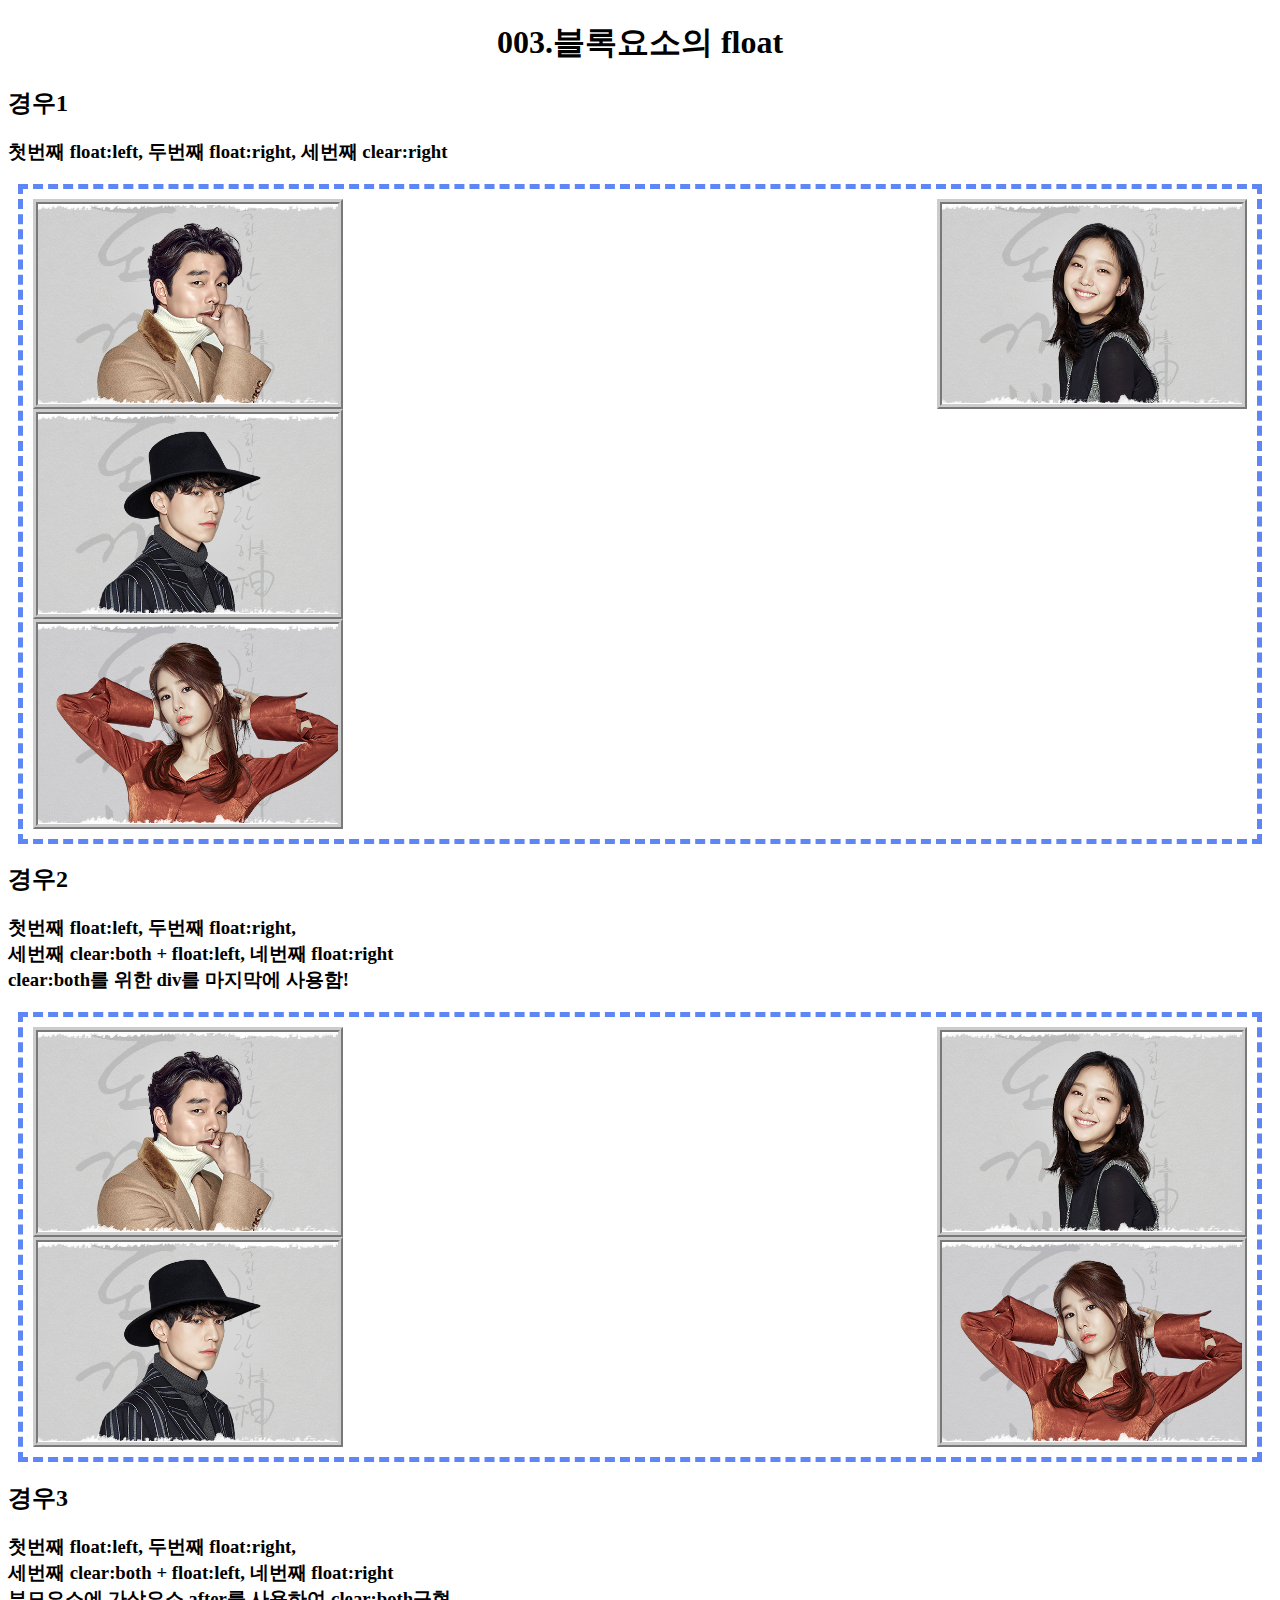
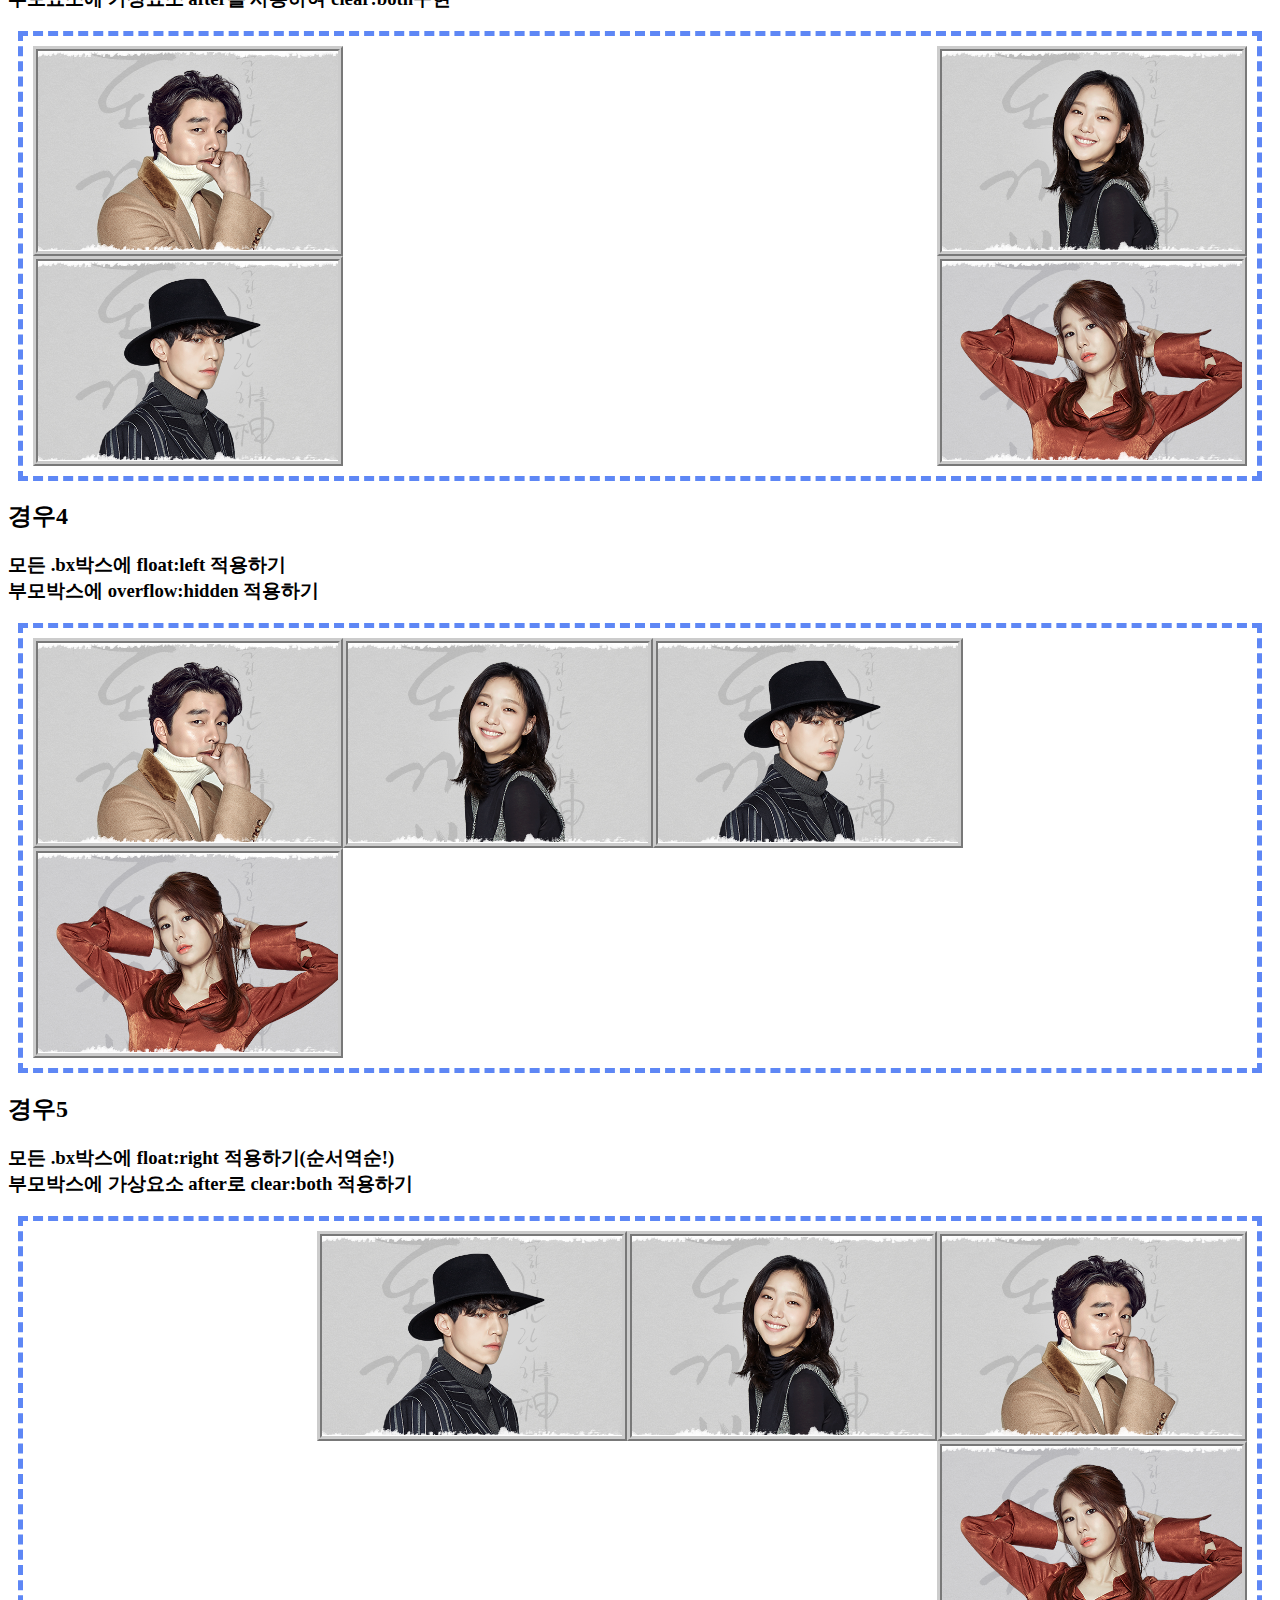
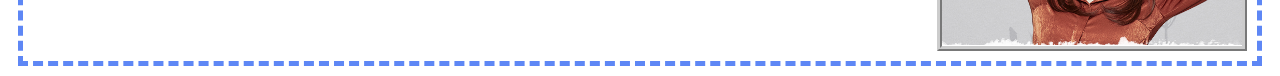
<file: 02.CSS학습/03.블록플롯.html>
<!DOCTYPE html>
<html lang="en">
<head>
    <meta charset="UTF-8">
    <meta name="viewport" content="width=device-width, initial-scale=1.0">
    <title>03.블록요소의 float속성</title>
    <style>
        /* 
            [ 블록요소의 float ]
            - 필요성 : 블록요소는 옆에 다른요소가 올 수
            없음! 그래서 옆으로 흐르게 하는 속성셋팅이 필요함!

            - float 속성값 : 
            1) left -> 설정요소는 왼쪽에 다른요소는 
                        오른쪽으로 흐르게 해줌. 
            2) right -> 설정요소는 오른쪽에 다른요소는 
                        왼쪽으로 흐르게 해줌. 


            [ float만 설정한 경우 생기는 문제! ]
            - 하위요소가 float설정된 요소를 인지하지 못해
            위로 올라오게됨
            - 이것을 위해 다음 속성셋팅 필수!
            - 대상: float을 끊어줄 블록요소
            - clear 속성값:
            1) left -> 이전 요소가 float:left일때
            2) right -> 이전 요소가 float:right일때
            3) both -> 이전 요소가 어떤 경우에 모두 지우기적용


            -> 일반적으로 이전요소의 float을 
            적용받지 않을 요소에게 clear:both를 준다!
            (경우1)

            [ 부모요소가 자식요소의 float때문에 망가질때 ]

            1. 마지막 블록자식요소를 넣고 clear:both를함
            (경우2)

            2. 가상요소 ::after로 clear:both설정함
            (경우3)

            3. float된 자식요소의 부모박스에 
                overflow:hidden 처리를 함
                -> 자식요소 숨기기를 할 경우
                float으로 요소가 유동적인 상태를
                마무리하는 속성 내부적 셋팅됨!

                -> 단점: 만약 자식요소가 부모요소
                바깥으로 나가야 할 경우 숨겨져서
                제약이 따르게 됨!!!
                (이럴경우 위의 1,2번을 쓸것! 특히 2번추천!!!)

            4. 높이값을 강제로 주는 방법도 있음(비추;;;;)

            _______________________________________

            [ 기존에 float셋팅된 요소 없애기 ]
            float:none;

            [ flaot에 의한 진행방향 ]
            float:left 만 사용 : 왼쪽 -> 오른쪽
            float:right 만 사용 : 오른쪽 -> 왼쪽
            (경우5)

            ___________________________________

            가상요소란?
            어떤요소의 내부에 자식요소로 직접 태그를 쓰지
            않고 요소를 넣는 방법

            - 형식:
                요소::before{
                    content: "나야나";
                }

                -> 콜론을 두개쓰는 이유?
                가상클래스와 구분하기 위해!

            1) ::before 맨앞에 넣기
            2) ::after 맨뒤에 넣기
            -> 필수속성으로 content: 값;
            -> content값으로 url() 을 쓰면 이미지
                글자를 쓰면 문자데이터가 들어간다!
            -> 마치 span태그를 넣은 것과 같아짐
                display:block로 쓰면 마치 div를 쓴것과
                같아짐!
        */

        h1 {
            text-align: center;
        }

        /* 부모박스 */
        .wrap {
            border: 5px dashed #5e87f5;
            margin: 10px;
            padding: 10px;
        }

        /* 블록박스 공통 디자인 */
        .bx {
            width: 300px;
            height: 200px;
            border: 5px ridge #ccc;

            /* 배경이미지공통 */
            background-repeat: no-repeat;
            background-position: center;
            background-size: cover;
        }

        /* 개별 디자인 */
        .bx1 {
            background-image: url(imgs/dc1.png);
        }

        .bx2 {
            background-image: url(imgs/dc2.png);
        }

        .bx3 {
            background-image: url(imgs/dc3.png);
        }

        .bx4 {
            background-image: url(imgs/dc4.png);
        }

        /* 플롯관련 class */
        .fll {
            float: left;
            /* 나는 왼쪽에 너는 오른쪽에 */
        }

        .flr {
            float: right;
            /* 나는 오른쪽에 너는 왼쪽에 */
        }

        .clb {
            clear: both;
            /* 양쪽다 지워! */
        }

        .cll {
            clear: left;
            /* 왼쪽float지워! */
        }

        .clr {
            clear: right;
            /* 오른쪽float지워! */
        }

        /* clear설정을 위한 빈 블록요소를 만들기 어려우므로
        편리하게 가상요소 after를 사용한 clear설정을 셋팅함! */
        .flclb::after{
            content: '';
            /* content만 쓰면 span태그와 유사! */
            display: block;
            /* 블록형으로 변경시 div태그와 유사! */
            clear: both;
            /* clear속성이 적용되도록 블록형으로 변경함! */
        }

        /* 경우4 */
        .case4 .bx{
            float: left;
        }
        /* 플롯 자식의 부모박스가 overflow:hidden이면 
        자식요소의 높이값이 체크됨! */
        .case4{
            overflow: hidden;
        }

        /* 경우5 */
        .case5 .bx{
            float: right;
        }

    </style>
</head>
<body>
    <h1>003.블록요소의 float</h1>

    <h2>경우1</h2>
    <h3>
        첫번째 float:left, 두번째 float:right,
        세번째 clear:right
    </h3>
    <div class="wrap">
        <div class="bx bx1 fll"></div>
        <div class="bx bx2 flr"></div>
        <div class="bx bx3 clr"></div>
        <div class="bx bx4"></div>
    </div>

    <h2>경우2</h2>
    <h3>
        첫번째 float:left, 두번째 float:right, <br>
        세번째 clear:both + float:left, 네번째 float:right <br>
        clear:both를 위한 div를 마지막에 사용함!
    </h3>
    <div class="wrap">
        <div class="bx bx1 fll"></div>
        <div class="bx bx2 flr"></div>
        <div class="bx bx3 fll clb"></div>
        <div class="bx bx4 flr"></div>
        <!-- clear속성은 블록인 형제요소에만 적용됨! -->
        <div style="clear: both;"></div>
    </div>

    <h2>경우3</h2>
    <h3>
        첫번째 float:left, 두번째 float:right, <br>
        세번째 clear:both + float:left, 네번째 float:right <br>
        부모요소에 가상요소 after를 사용하여 clear:both구현
    </h3>
    <div class="wrap flclb">
        <div class="bx bx1 fll"></div>
        <div class="bx bx2 flr"></div>
        <div class="bx bx3 fll clb"></div>
        <div class="bx bx4 flr"></div>
    </div>

    <h2>경우4</h2>
    <h3>
        모든 .bx박스에 float:left 적용하기 <br>
        부모박스에 overflow:hidden 적용하기
    </h3>
    <div class="wrap case4">
        <div class="bx bx1"></div>
        <div class="bx bx2"></div>
        <div class="bx bx3"></div>
        <div class="bx bx4"></div>
    </div>

    <h2>경우5</h2>
    <h3>
        모든 .bx박스에 float:right 적용하기(순서역순!) <br>
        부모박스에 가상요소 after로 clear:both 적용하기
    </h3>
    <div class="wrap case5 flclb">
        <div class="bx bx1"></div>
        <div class="bx bx2"></div>
        <div class="bx bx3"></div>
        <div class="bx bx4"></div>
    </div>

    
</body>
</html>
</file>
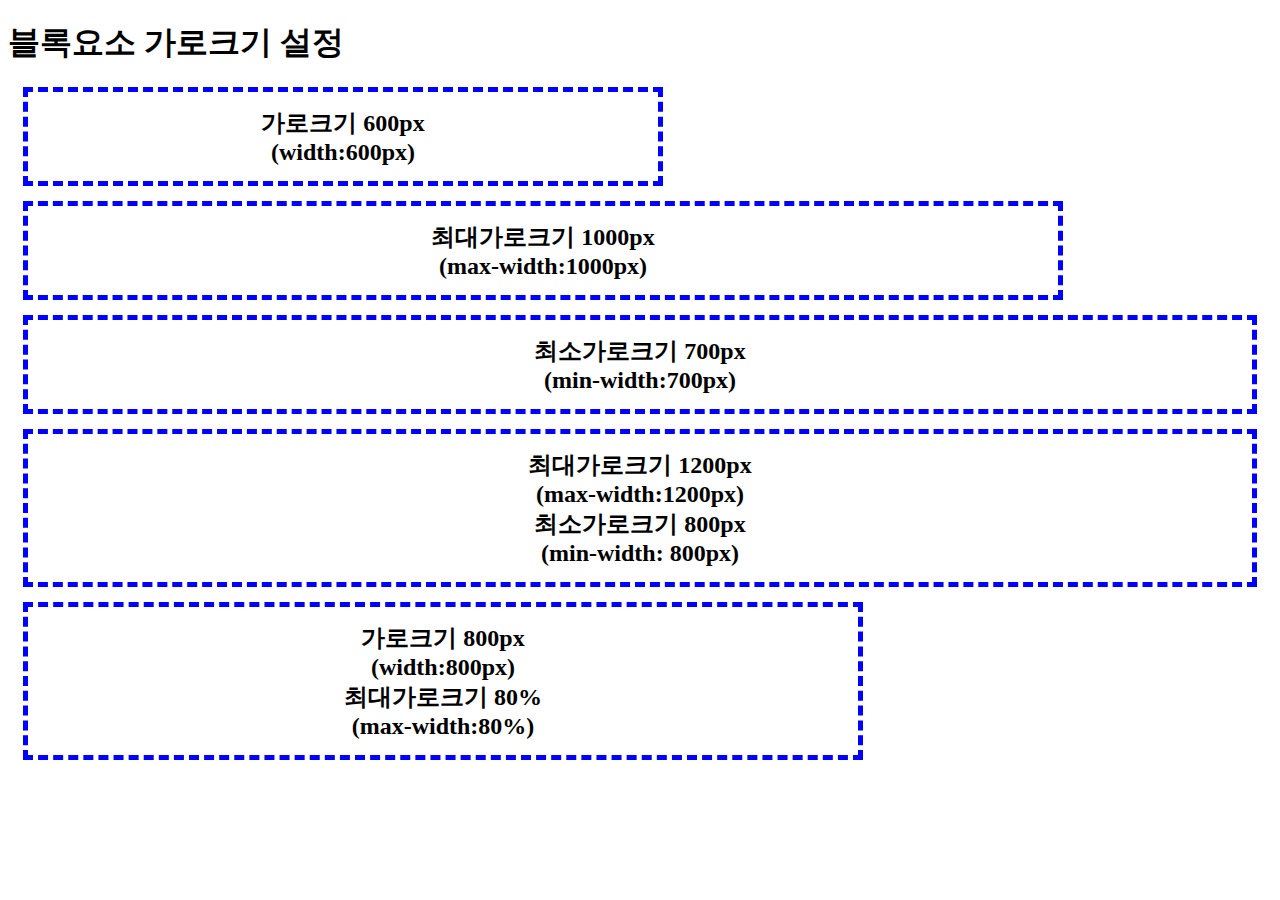
<file: 02.CSS학습/04.블록가로크기.html>
<!DOCTYPE html>
<html lang="en">
<head>
    <meta charset="UTF-8">
    <meta name="viewport" content="width=device-width, initial-scale=1.0">
    <title>06. 블록요소 가로크기 설정</title>
    <style>
        .bx{
            border: 5px dashed blue;
            padding: 15px;
            margin: 15px;

            /* font-variant: small-caps;
            참고) 영문체 소문자를 작은 대문자로 표시하는 속성셋팅 */

            /* 글자한번에 셋팅하기
            font: 스타일 두께 크기/줄간격 글자체
            font: 스두크/줄체 */
            font: bold 24px '맑은 고딕','굴림';
            text-align: center;
        }

        /* 1. 가로크기 600px 
        - 블록요소는 가로크기를 주지 않으면
        auto 인 상태이므로 부모박스를 채움
        가로크기를 주게되면 그 크기를 유지함
        (만약 화면이 작아질때 셋팅된 크기이하에서는
        가로 스크롤바가 생기게됨!) 
        */
        .bx1{
            width: 600px;
        }

        /* 2. 최대가로크기 1000px 
            - max-width 속성을 셋팅하면 블록박스의
            가로크기 최대값 보다 부모박스가 크면 
            유지하다가 작아지면 auto로 전환되어 부모박스를
            채우게된다!(가로스크롤이 안생김!)
        */
        .bx2{
            max-width: 1000px;/* maw1000 */
        }

        /* 3. 최소가로크기 700px
            - min-width 를 설정하게 되면 설정된 크기보다
            부모박스가 큰경우 auto로 자동채우기를 하다가
            작아지면 설정된 크기를 유지하게 된다!
            (디자인상 최소크기 지정 요구시 셋팅하게됨!)
        */
        .bx3{
            min-width: 700px;/* mw700 */
        }

        /* 4. 최대 1200px 최소 800px 가로크기 지정 
            - 최대크기보다는 안커지고 최소크기보다는
            안작아지게 셋팅하고 중간크기일때는 auto로
            부모박스를 자동채우기한다!
        */
        .bx4{
            max-width: 1200px;
            min-width: 800px;
        }

        /* 5. 가로크기 800px, 최대가로크기 80% 
            - 기본 크기 설정을 유지하다가 부모박스크기가
            지정된 최대크기% 이하로 내려오면 박스크기를
            해당 %로 유지하며 변경된다!
        */
        .bx5{
            width: 800px;
            max-width: 80%;/* maw80p */
        }
        /*
                [ 최대가로크기 / 최소가로크기 설정 정리! ]

                1. max-width : 최대가로크기 제한
                -> 최대크기보다 작아지면 auto전환
                -> 값을 %로 줄경우 부모박스크기를 기준하여
                그 크기보다 작아질 경우 %가 적용된다!
                이때 보통 width크기가 설정되어 있다(.bx5예)

                2. min-width : 최소가로크기 제한
                -> 최소크기보다 커지면 auto전환
            */
    </style>
</head>
<body>
    
    <h1>블록요소 가로크기 설정</h1>

    <div class="bx bx1">
        가로크기 600px <br>
        (width:600px)
    </div>
    <div class="bx bx2">
        최대가로크기 1000px <br>
        (max-width:1000px)
    </div>
    <div class="bx bx3">
        최소가로크기 700px <br>
        (min-width:700px)
    </div>
    <div class="bx bx4">
        최대가로크기 1200px <br>
        (max-width:1200px) <br>
        최소가로크기 800px <br>
        (min-width: 800px)
    </div>
    <div class="bx bx5">
        가로크기 800px <br>
        (width:800px) <br>
        최대가로크기 80% <br>
        (max-width:80%)
    </div>

    
</body>
</html>
</file>
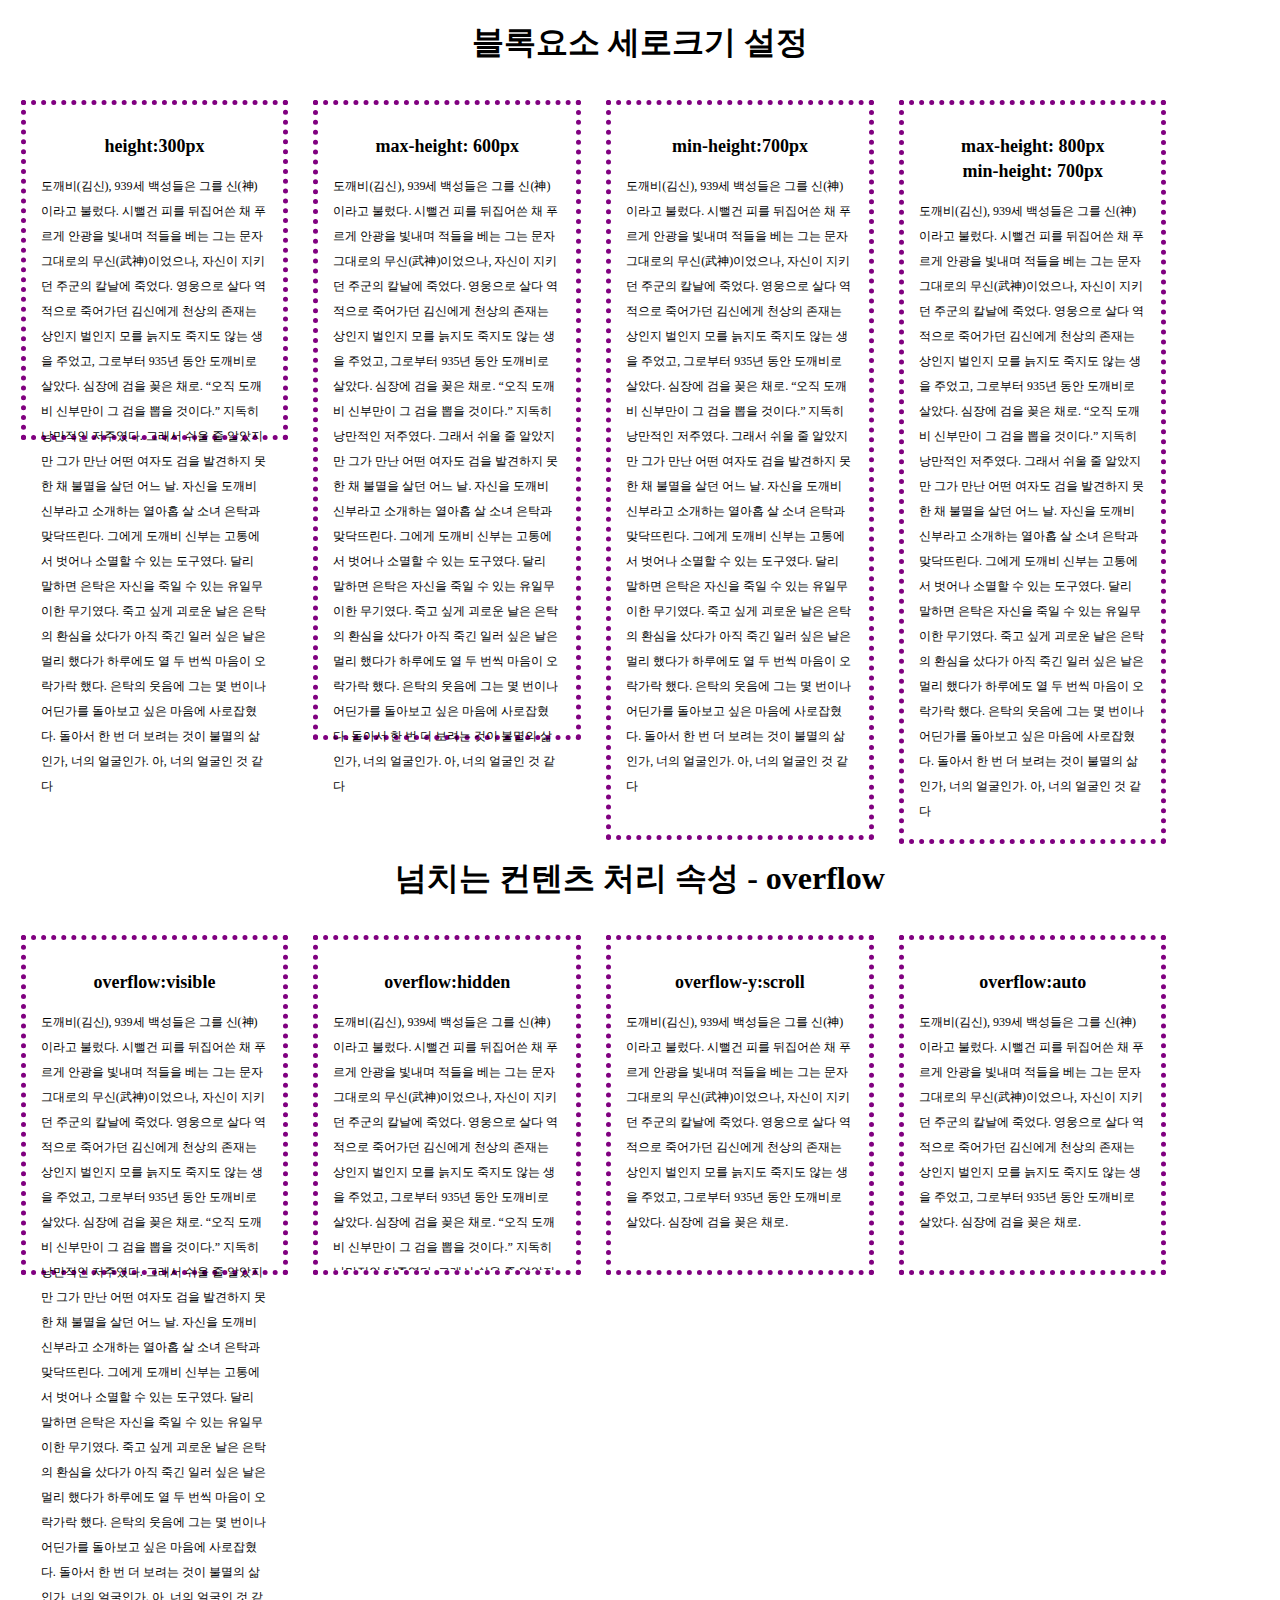
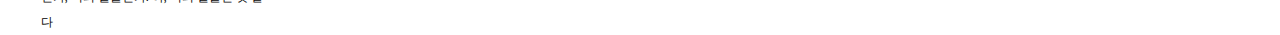
<file: 02.CSS학습/05.블록세로크기.html>
<!DOCTYPE html>
<html lang="en">
<head>
    <meta charset="UTF-8">
    <meta name="viewport" content="width=device-width, initial-scale=1.0">
    <title>07. 블록요소 세로크기 설정 및 overflow 설정</title>
    <style>
        h1,h2{
            text-align: center; 
            /* float지우기 셋팅 */ 
            clear: both;          
        }

        /* body가 마지막 자식div의 float때문에
        망가지므로 가상요소로 clear설정하기 */
        body::after{
            content: '';
            display: block;
            clear: both;
        }

        .bx{
            width: 18%;
            margin: 1%;
            padding: 15px;
            border: 5px dotted purple;
            font: 12px/25px '굴림';

            /* 블록요소 옆으로 흐르게 */
            float: left;
        }

        /* 
            [ 블록요소의 높이값 ]
            - 기본값은 auto
            -> 내용만큼만 늘어남!
            - 기본적으로 블록요소는
            인라인요소(글자,이미지 등)가
            랩핑되어 좁으면 아랫줄로 줄바꿈되어
            내려감!
            (참고: 줄바꿈방지속성은 white-space: nowrap;)
        */

        /* 1. 높이값 300px 
            - 특정 크기의 높이를 가지면
            내용이 많아질 경우 박스 바깥으로 내용이
            넘쳐서 나가게 된다!
            이때 나간 컨텐츠 처리에 대한 속성은
            overflow 이고 그 값은 visible이다!
            이런 박스를 기본박스인 visible 박스라고 함!
        */
        .bx1{
            height: 300px;
        }

        /* 2. 최대높이값 600px 
            - 지정된 크기 전에는 auto상태로
            내용만큼 늘어나다가 지정된 크기를 넘어설 경우
            그 크기를 유지한다!
        */
        .bx2{
            max-height: 600px;/* mah600 */
        }

        /* 3. 최소높이 700px
            - 최소높이 설정값 보다 내용이 적을 경우에도
            최소높이를 유지함!
            - 디자인상 박스의 최소 높이를 유지하며
            내용이 유동적이어서 너무 내용이 없을 때를 
            대비하여 줄 수 있다!
        */
        .bx3{
            min-height: 700px;/* mh700 */
        }
        /* 4. 최대 800px, 최소 700px 높이값 */
        .bx4{
            max-height: 800px;/* mah800 */
            min-height: 700px;/* mh700 */
        }

        /* 
            [ overflow 속성이란? ]
            - 블록박스 내용요소가 넘칠때 보이는 옵션을
            설정하는 속성
            - 기본값 : visible -> 넘치는 내용 보임!
            - 세부속성:
                가로축 -> overflow-x
                세로축 -> overflow-y
        */
        /* 1. overflow: visible (ovv) */
        .ov1{
            overflow: visible;
            /* 설정값 안줘도 기본값임! */
        }
        /* 2. overflow: hidden (oh) */
        .ov2{
            overflow: hidden;
            /* 추가로 넘치는 자식만 숨기는게 아니고
            자식요소 블록박스 중 첫번째와 마지막 자식의
            마진값을 포함시킬때도 사용할 수 있다!
             */
        }
        /* 3. overflow-y: scroll (oys) */
        .ov3{
            /* overflow: scroll; 
                - 전체설정에 주면 x,y축 스크롤바트랙이 
                모두 생성됨. 따라서 y축만 따로 준다!
                - 스크롤바 트랙은 내용이 적어도 나타나있음!
            */
            overflow-y: scroll;
        }
        /* 4. overflow: auto (ova) 
            - 내용이 박스보다 많아지면 자동으로 세로방향
            스크롤바 트랙이 표시된다!(방향별 셋팅 불필요!)
        */
        .ov4{
            overflow: auto;            
        }
    </style>
</head>
<body>
    <h1>블록요소 세로크기 설정</h1>

    <div class="bx bx1">
        <h2>height:300px</h2>
        도깨비(김신), 939세

        백성들은 그를 신(神)이라고 불렀다. 시뻘건 피를 뒤집어쓴 채 푸르게 안광을 빛내며 적들을 베는 그는 문자 그대로의 무신(武神)이었으나, 자신이 지키던 주군의 칼날에 죽었다. 영웅으로 살다 역적으로
        죽어가던 김신에게 천상의 존재는 상인지 벌인지 모를 늙지도 죽지도 않는 생을 주었고, 그로부터 935년 동안 도깨비로 살았다. 심장에 검을 꽂은 채로.

        “오직 도깨비 신부만이 그 검을 뽑을 것이다.” 지독히 낭만적인 저주였다. 그래서 쉬울 줄 알았지만 그가 만난 어떤 여자도 검을 발견하지 못한 채 불멸을 살던 어느 날. 자신을 도깨비 신부라고 소개하는
        열아홉 살 소녀 은탁과 맞닥뜨린다. 그에게 도깨비 신부는 고통에서 벗어나 소멸할 수 있는 도구였다. 달리 말하면 은탁은 자신을 죽일 수 있는 유일무이한 무기였다.

        죽고 싶게 괴로운 날은 은탁의 환심을 샀다가 아직 죽긴 일러 싶은 날은 멀리 했다가 하루에도 열 두 번씩 마음이 오락가락 했다. 은탁의 웃음에 그는 몇 번이나 어딘가를 돌아보고 싶은 마음에 사로잡혔다.
        돌아서 한 번 더 보려는 것이 불멸의 삶인가, 너의 얼굴인가. 아, 너의 얼굴인 것 같다
    </div>
    <div class="bx bx2">
        <h2>max-height: 600px</h2>
        도깨비(김신), 939세

        백성들은 그를 신(神)이라고 불렀다. 시뻘건 피를 뒤집어쓴 채 푸르게 안광을 빛내며 적들을 베는 그는 문자 그대로의 무신(武神)이었으나, 자신이 지키던 주군의 칼날에 죽었다. 영웅으로 살다 역적으로
        죽어가던 김신에게 천상의 존재는 상인지 벌인지 모를 늙지도 죽지도 않는 생을 주었고, 그로부터 935년 동안 도깨비로 살았다. 심장에 검을 꽂은 채로.

        “오직 도깨비 신부만이 그 검을 뽑을 것이다.” 지독히 낭만적인 저주였다. 그래서 쉬울 줄 알았지만 그가 만난 어떤 여자도 검을 발견하지 못한 채 불멸을 살던 어느 날. 자신을 도깨비 신부라고 소개하는
        열아홉 살 소녀 은탁과 맞닥뜨린다. 그에게 도깨비 신부는 고통에서 벗어나 소멸할 수 있는 도구였다. 달리 말하면 은탁은 자신을 죽일 수 있는 유일무이한 무기였다.

        죽고 싶게 괴로운 날은 은탁의 환심을 샀다가 아직 죽긴 일러 싶은 날은 멀리 했다가 하루에도 열 두 번씩 마음이 오락가락 했다. 은탁의 웃음에 그는 몇 번이나 어딘가를 돌아보고 싶은 마음에 사로잡혔다.
        돌아서 한 번 더 보려는 것이 불멸의 삶인가, 너의 얼굴인가. 아, 너의 얼굴인 것 같다
    </div>
    <div class="bx bx3">
        <h2>min-height:700px</h2>
        도깨비(김신), 939세

        백성들은 그를 신(神)이라고 불렀다. 시뻘건 피를 뒤집어쓴 채 푸르게 안광을 빛내며 적들을 베는 그는 문자 그대로의 무신(武神)이었으나, 자신이 지키던 주군의 칼날에 죽었다. 영웅으로 살다 역적으로
        죽어가던 김신에게 천상의 존재는 상인지 벌인지 모를 늙지도 죽지도 않는 생을 주었고, 그로부터 935년 동안 도깨비로 살았다. 심장에 검을 꽂은 채로.

        “오직 도깨비 신부만이 그 검을 뽑을 것이다.” 지독히 낭만적인 저주였다. 그래서 쉬울 줄 알았지만 그가 만난 어떤 여자도 검을 발견하지 못한 채 불멸을 살던 어느 날. 자신을 도깨비 신부라고 소개하는
        열아홉 살 소녀 은탁과 맞닥뜨린다. 그에게 도깨비 신부는 고통에서 벗어나 소멸할 수 있는 도구였다. 달리 말하면 은탁은 자신을 죽일 수 있는 유일무이한 무기였다.

        죽고 싶게 괴로운 날은 은탁의 환심을 샀다가 아직 죽긴 일러 싶은 날은 멀리 했다가 하루에도 열 두 번씩 마음이 오락가락 했다. 은탁의 웃음에 그는 몇 번이나 어딘가를 돌아보고 싶은 마음에 사로잡혔다.
        돌아서 한 번 더 보려는 것이 불멸의 삶인가, 너의 얼굴인가. 아, 너의 얼굴인 것 같다
    </div>
    <div class="bx bx4">
        <h2>
            max-height: 800px <br>
            min-height: 700px
        </h2>
        도깨비(김신), 939세

        백성들은 그를 신(神)이라고 불렀다. 시뻘건 피를 뒤집어쓴 채 푸르게 안광을 빛내며 적들을 베는 그는 문자 그대로의 무신(武神)이었으나, 자신이 지키던 주군의 칼날에 죽었다. 영웅으로 살다 역적으로
        죽어가던 김신에게 천상의 존재는 상인지 벌인지 모를 늙지도 죽지도 않는 생을 주었고, 그로부터 935년 동안 도깨비로 살았다. 심장에 검을 꽂은 채로.

        “오직 도깨비 신부만이 그 검을 뽑을 것이다.” 지독히 낭만적인 저주였다. 그래서 쉬울 줄 알았지만 그가 만난 어떤 여자도 검을 발견하지 못한 채 불멸을 살던 어느 날. 자신을 도깨비 신부라고 소개하는
        열아홉 살 소녀 은탁과 맞닥뜨린다. 그에게 도깨비 신부는 고통에서 벗어나 소멸할 수 있는 도구였다. 달리 말하면 은탁은 자신을 죽일 수 있는 유일무이한 무기였다.

        죽고 싶게 괴로운 날은 은탁의 환심을 샀다가 아직 죽긴 일러 싶은 날은 멀리 했다가 하루에도 열 두 번씩 마음이 오락가락 했다. 은탁의 웃음에 그는 몇 번이나 어딘가를 돌아보고 싶은 마음에 사로잡혔다.
        돌아서 한 번 더 보려는 것이 불멸의 삶인가, 너의 얼굴인가. 아, 너의 얼굴인 것 같다
    </div>

    <h1>넘치는 컨텐츠 처리 속성 - overflow</h1>

    <div class="bx bx1 ov1">
        <h2>overflow:visible</h2>
        도깨비(김신), 939세

        백성들은 그를 신(神)이라고 불렀다. 시뻘건 피를 뒤집어쓴 채 푸르게 안광을 빛내며 적들을 베는 그는 문자 그대로의 무신(武神)이었으나, 자신이 지키던 주군의 칼날에 죽었다. 영웅으로 살다 역적으로
        죽어가던 김신에게 천상의 존재는 상인지 벌인지 모를 늙지도 죽지도 않는 생을 주었고, 그로부터 935년 동안 도깨비로 살았다. 심장에 검을 꽂은 채로.

        “오직 도깨비 신부만이 그 검을 뽑을 것이다.” 지독히 낭만적인 저주였다. 그래서 쉬울 줄 알았지만 그가 만난 어떤 여자도 검을 발견하지 못한 채 불멸을 살던 어느 날. 자신을 도깨비 신부라고 소개하는
        열아홉 살 소녀 은탁과 맞닥뜨린다. 그에게 도깨비 신부는 고통에서 벗어나 소멸할 수 있는 도구였다. 달리 말하면 은탁은 자신을 죽일 수 있는 유일무이한 무기였다.

        죽고 싶게 괴로운 날은 은탁의 환심을 샀다가 아직 죽긴 일러 싶은 날은 멀리 했다가 하루에도 열 두 번씩 마음이 오락가락 했다. 은탁의 웃음에 그는 몇 번이나 어딘가를 돌아보고 싶은 마음에 사로잡혔다.
        돌아서 한 번 더 보려는 것이 불멸의 삶인가, 너의 얼굴인가. 아, 너의 얼굴인 것 같다
    </div>

    <div class="bx bx1 ov2">
        <h2>overflow:hidden</h2>
        도깨비(김신), 939세

        백성들은 그를 신(神)이라고 불렀다. 시뻘건 피를 뒤집어쓴 채 푸르게 안광을 빛내며 적들을 베는 그는 문자 그대로의 무신(武神)이었으나, 자신이 지키던 주군의 칼날에 죽었다. 영웅으로 살다 역적으로
        죽어가던 김신에게 천상의 존재는 상인지 벌인지 모를 늙지도 죽지도 않는 생을 주었고, 그로부터 935년 동안 도깨비로 살았다. 심장에 검을 꽂은 채로.

        “오직 도깨비 신부만이 그 검을 뽑을 것이다.” 지독히 낭만적인 저주였다. 그래서 쉬울 줄 알았지만 그가 만난 어떤 여자도 검을 발견하지 못한 채 불멸을 살던 어느 날. 자신을 도깨비 신부라고 소개하는
        열아홉 살 소녀 은탁과 맞닥뜨린다. 그에게 도깨비 신부는 고통에서 벗어나 소멸할 수 있는 도구였다. 달리 말하면 은탁은 자신을 죽일 수 있는 유일무이한 무기였다.

        죽고 싶게 괴로운 날은 은탁의 환심을 샀다가 아직 죽긴 일러 싶은 날은 멀리 했다가 하루에도 열 두 번씩 마음이 오락가락 했다. 은탁의 웃음에 그는 몇 번이나 어딘가를 돌아보고 싶은 마음에 사로잡혔다.
        돌아서 한 번 더 보려는 것이 불멸의 삶인가, 너의 얼굴인가. 아, 너의 얼굴인 것 같다
    </div>

    <div class="bx bx1 ov3">
        <h2>overflow-y:scroll</h2>
        도깨비(김신), 939세

        백성들은 그를 신(神)이라고 불렀다. 시뻘건 피를 뒤집어쓴 채 푸르게 안광을 빛내며 적들을 베는 그는 문자 그대로의 무신(武神)이었으나, 자신이 지키던 주군의 칼날에 죽었다. 영웅으로 살다 역적으로
        죽어가던 김신에게 천상의 존재는 상인지 벌인지 모를 늙지도 죽지도 않는 생을 주었고, 그로부터 935년 동안 도깨비로 살았다. 심장에 검을 꽂은 채로.

        <span style="display: none;">
            “오직 도깨비 신부만이 그 검을 뽑을 것이다.” 지독히 낭만적인 저주였다. 그래서 쉬울 줄 알았지만 그가 만난 어떤 여자도 검을 발견하지 못한 채 불멸을 살던 어느 날. 자신을 도깨비 신부라고 소개하는
            열아홉 살 소녀 은탁과 맞닥뜨린다. 그에게 도깨비 신부는 고통에서 벗어나 소멸할 수 있는 도구였다. 달리 말하면 은탁은 자신을 죽일 수 있는 유일무이한 무기였다.
    
            죽고 싶게 괴로운 날은 은탁의 환심을 샀다가 아직 죽긴 일러 싶은 날은 멀리 했다가 하루에도 열 두 번씩 마음이 오락가락 했다. 은탁의 웃음에 그는 몇 번이나 어딘가를 돌아보고 싶은 마음에 사로잡혔다.
            돌아서 한 번 더 보려는 것이 불멸의 삶인가, 너의 얼굴인가. 아, 너의 얼굴인 것 같다
        </span>
    </div>

    <div class="bx bx1 ov4">
        <h2>overflow:auto</h2>
        도깨비(김신), 939세

        백성들은 그를 신(神)이라고 불렀다. 시뻘건 피를 뒤집어쓴 채 푸르게 안광을 빛내며 적들을 베는 그는 문자 그대로의 무신(武神)이었으나, 자신이 지키던 주군의 칼날에 죽었다. 영웅으로 살다 역적으로
        죽어가던 김신에게 천상의 존재는 상인지 벌인지 모를 늙지도 죽지도 않는 생을 주었고, 그로부터 935년 동안 도깨비로 살았다. 심장에 검을 꽂은 채로.

        
        <span style="display: none;">
            “오직 도깨비 신부만이 그 검을 뽑을 것이다.” 지독히 낭만적인 저주였다. 그래서 쉬울 줄 알았지만 그가 만난 어떤 여자도 검을 발견하지 못한 채 불멸을 살던 어느 날. 자신을 도깨비 신부라고 소개하는
            열아홉 살 소녀 은탁과 맞닥뜨린다. 그에게 도깨비 신부는 고통에서 벗어나 소멸할 수 있는 도구였다. 달리 말하면 은탁은 자신을 죽일 수 있는 유일무이한 무기였다.
    
            죽고 싶게 괴로운 날은 은탁의 환심을 샀다가 아직 죽긴 일러 싶은 날은 멀리 했다가 하루에도 열 두 번씩 마음이 오락가락 했다. 은탁의 웃음에 그는 몇 번이나 어딘가를 돌아보고 싶은 마음에 사로잡혔다.
            돌아서 한 번 더 보려는 것이 불멸의 삶인가, 너의 얼굴인가. 아, 너의 얼굴인 것 같다
        </span>
    </div>

</body>
</html>
</file>
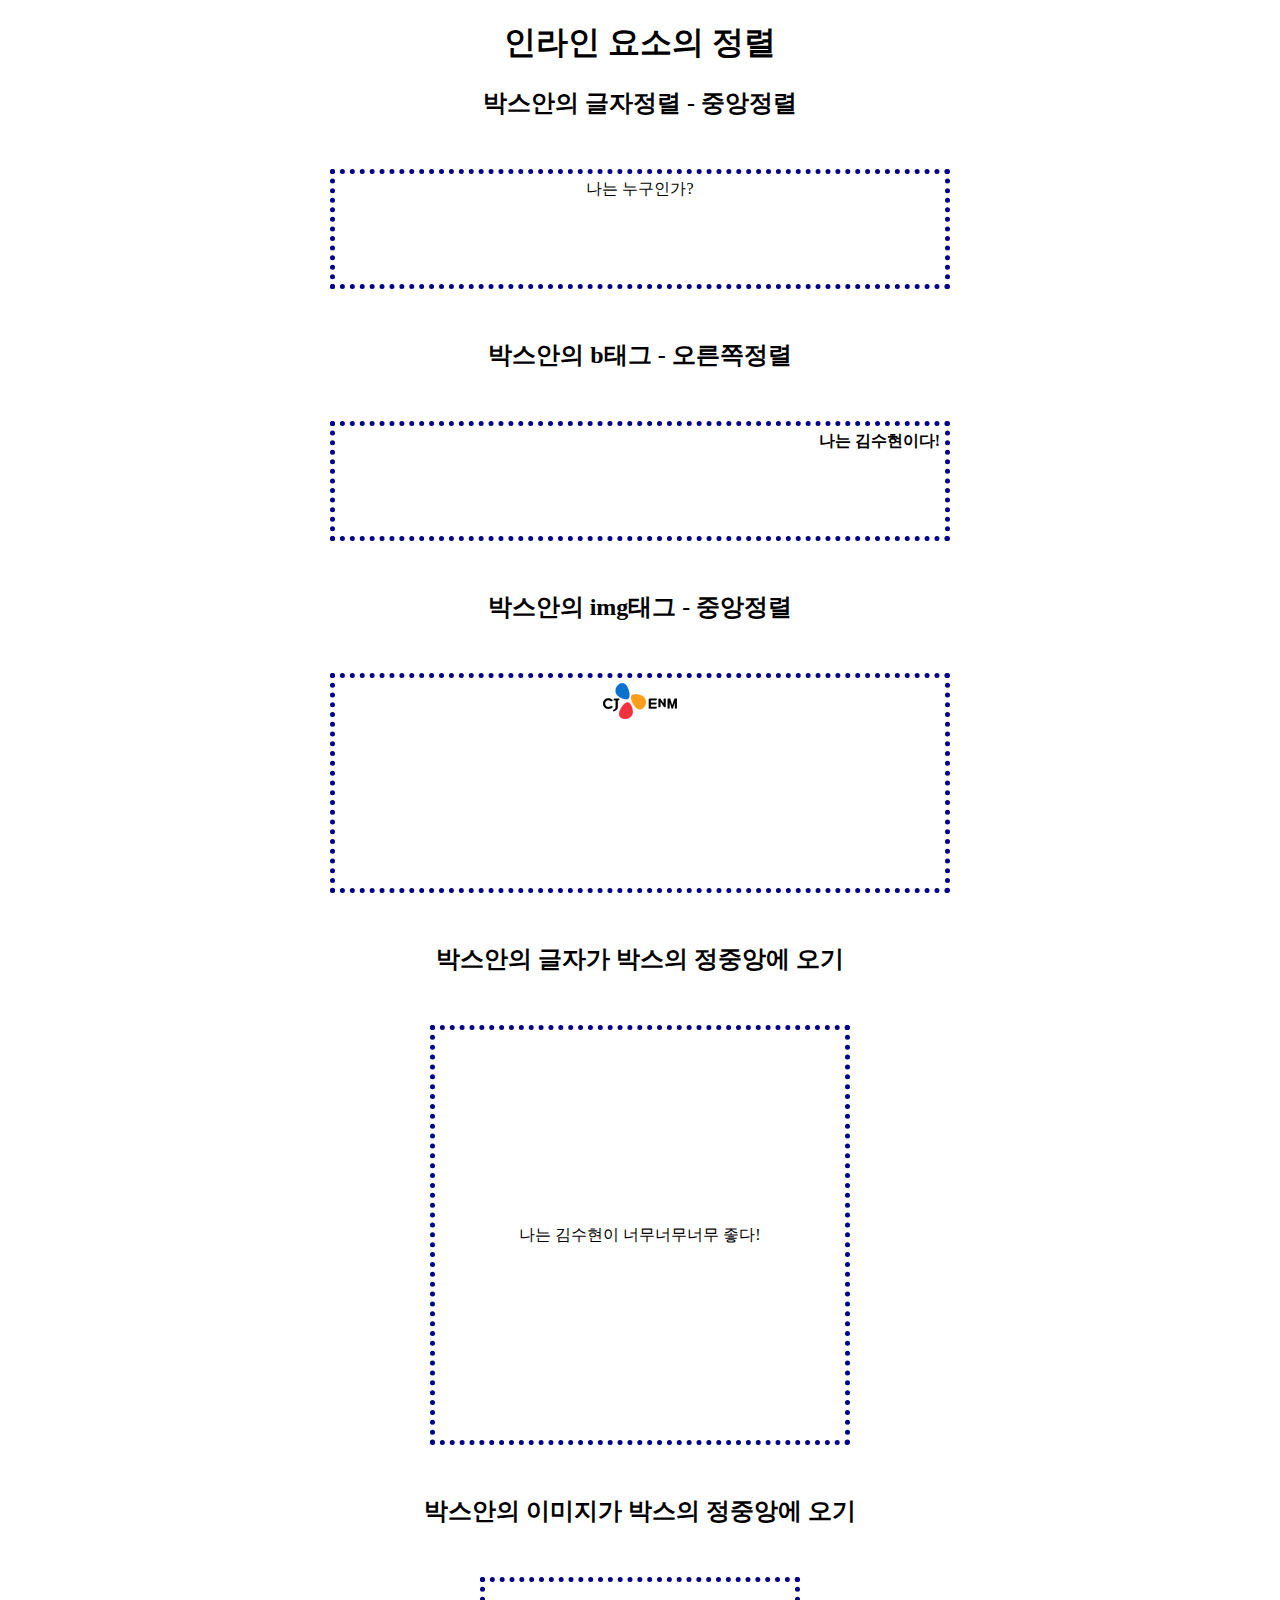
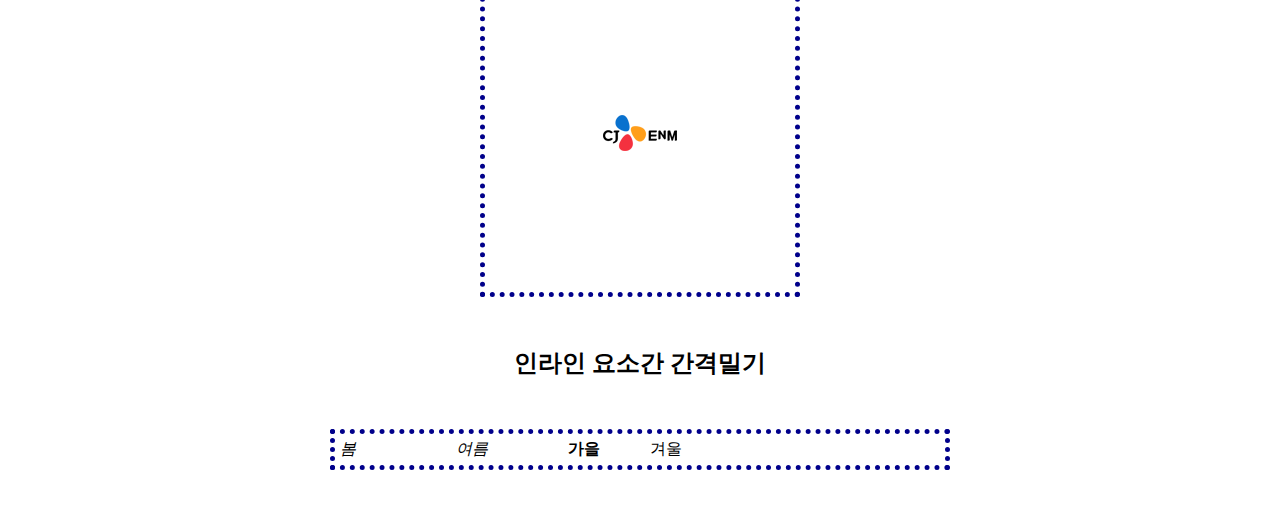
<file: 02.CSS학습/06.인라인정렬.html>
<!DOCTYPE html>
<html>
    <head>
        <meta charset="utf-8">
        <title>인라인 요소의 정렬</title>
        <style>
            h1,h2{
                text-align: center;
            }
            /* 박스공통 */
            .bx{
                border: 5px dotted darkblue;
                width: 600px;
                margin: 50px auto;/* 블록중앙정렬 */
                padding: 5px;
            }
            /* 기본적으로 인라인요소나 글자는 박스의 텍스트정렬로 셋팅한다! */
            /* 1번박스 - 가로중앙정렬*/
            .bx1{
                
                height: 100px;
                /* 세로중앙은 줄간격을 
                높이값과 같은 값으로 셋팅함! */
                text-align: center;
            }
            /* 2번박스 - 가로오른쪽정렬 */
            .bx2{
                text-align: right;
                /* 텍스트 정렬은 인라인요소에도 동일하게 적용! */
                height: 100px;
            }
            /* 3번박스 - 이미지 가로중앙정렬 */
            .bx3{
                text-align: center;
                height: 200px;
            }
            /* 인라인 요소의 세로정렬은 일반적으로 line-height를 사용한다! */
            /* 4번박스 - 글자정중앙 */
            .bx4{
                width: auto;
                /* 기존공통 .bx에 width 크기가
                이미 셋팅되어서 max-width가
                적용안되므로 이것을 auto 로
                전환해 줘야한다! */
                max-width: 400px;
                height: 400px;
                /* 박스자식요소 인라인 가로중앙 - text-align */
                text-align: center;
                /* 박스자식요소 인라인 세로중앙 - line-height */
                line-height: 400px;
                /* 
                    세로중앙은 높이값과 같은 값으로 설정!
                    -> 단, 한줄짜리 글자일때만 적용
                    보통 한줄짜리일 경우 혹시 모를 줄바꿈을 
                    방지하기 위해 white-space: nowrap;
                    줄바꿈방지 설정을 함!
                 */

                 /* 글자내용 넘칠때 말줄임표 ... 셋팅 */
                 /* 1.한줄짜리 글자 줄바꿈방지 */
                 white-space: nowrap;
                 /* 2.넘치는 자식요소 숨기기 */
                 overflow: hidden;
                 /* 3.넘치는글자 말줄임표 셋팅 */
                 text-overflow: ellipsis;
                 
            }

            /* 5번박스 - 이미지 정중앙 */
            .bx5{
                width: 300px;
                height: 300px;
                
                /* 이미지도 텍스트 정렬이 동일하게 적용됨! */
                text-align: center;
                /* 300px + 이미지높이값 36px의 절반인 18px */
                line-height: calc(300px + 36px/2);
                /* 
                    이미지 세로중앙정렬은 이미지 높이값의 절반을
                    line-height에 더하여 셋팅한다!
                 */
            }
            /* 6번박스 - 인라인 요소간 간격밀기 : 오른쪽마진 "여름"글자를 밀어준다! */
            .bx6 i{
               margin-right: 100px;
            }
            .bx6 strong{
                /* 마진: 위 오른 아래 왼 */
               margin: 1000px 50px 2000px 80px;
                /* 인라인요소의 위아래 마진은 적용되지 않는다! 그래서 1000px은 적용안된다! */
            }            

        </style>
    </head>
    <body>
        <h1>인라인 요소의 정렬</h1>

        <h2>박스안의 글자정렬 - 중앙정렬</h2>
        <div class="bx bx1">
            나는 누구인가?
        </div>

        <h2>박스안의 b태그 - 오른쪽정렬</h2>
        <div class="bx bx2">
            <b>나는 김수현이다!</b>
        </div>

        <h2>박스안의 img태그 - 중앙정렬</h2>
        <div class="bx bx3">
            <img src="imgs/blogo.png" alt="로고">
        </div>

        <h2>박스안의 글자가 박스의 정중앙에 오기</h2>
        <div class="bx bx4">
            나는 김수현이 너무너무너무 좋다! 
        </div>
        
        <h2>박스안의 이미지가 박스의 정중앙에 오기</h2>
        <div class="bx bx5">
            <img src="imgs/blogo.png" alt="로고">
        </div>

        <h2>인라인 요소간 간격밀기</h2>
        <div class="bx bx6">
            <i>봄</i><em>여름</em><strong>가을</strong><span>겨울</span>
        </div>

    </body>
</html>
</file>
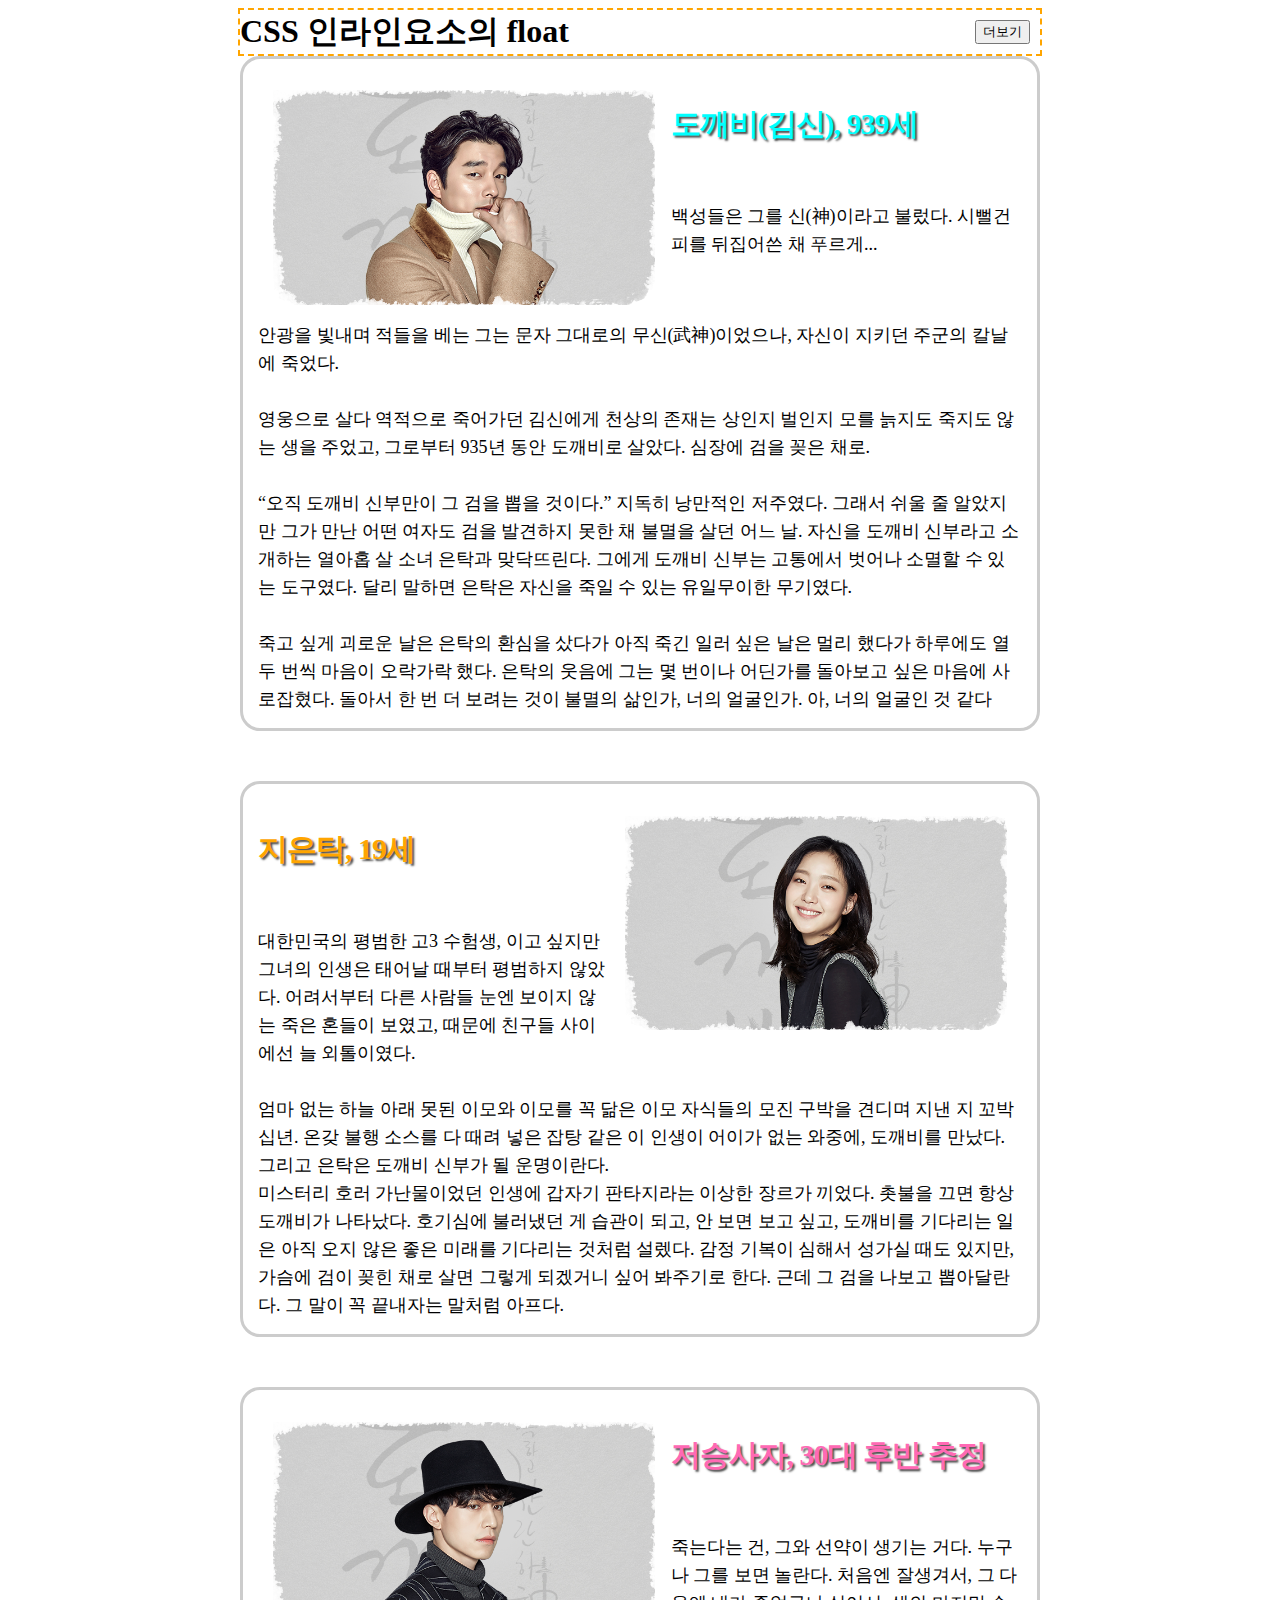
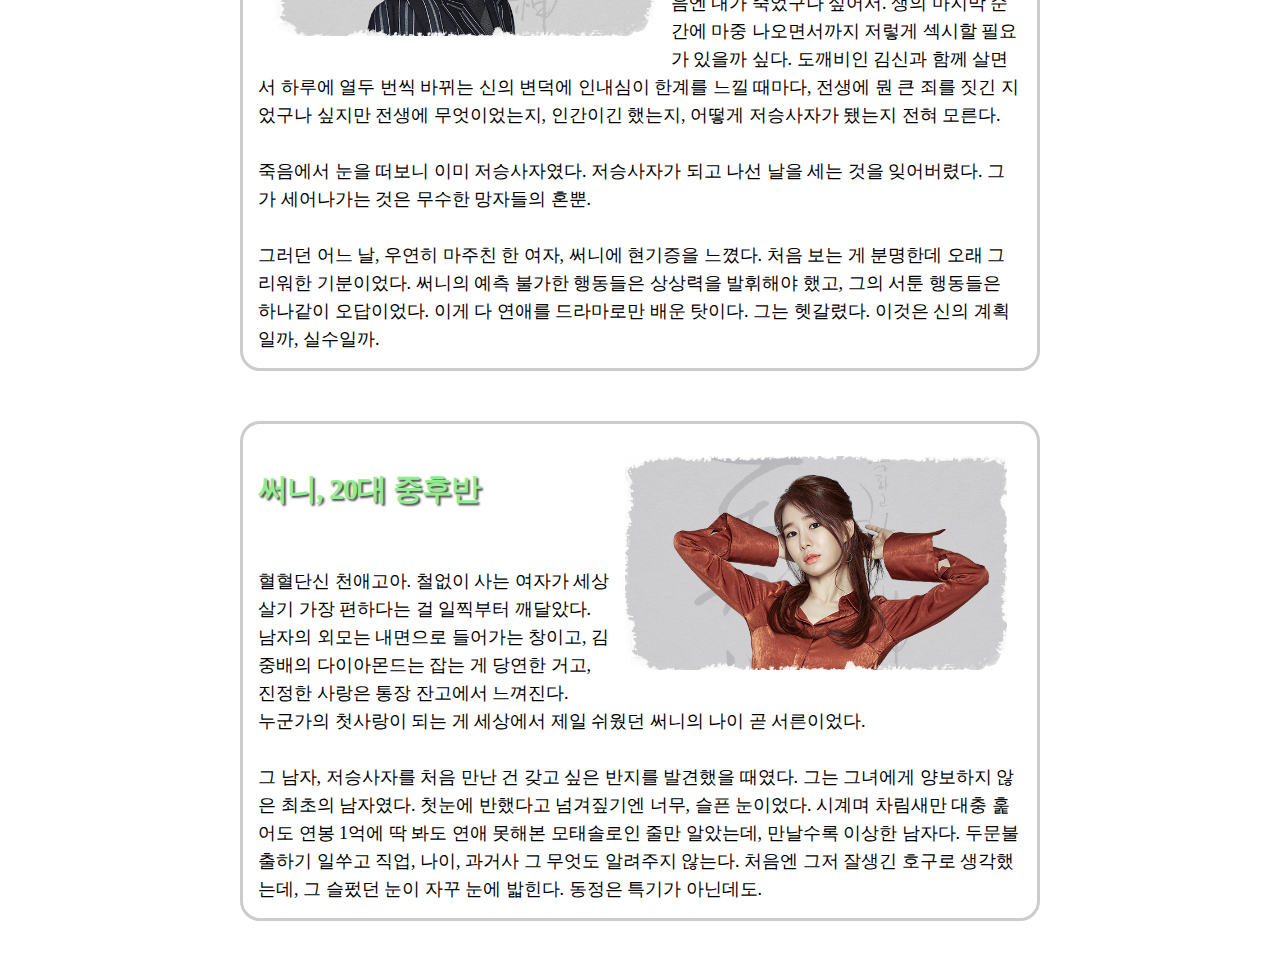
<file: 02.CSS학습/07.인라인플롯.html>
<!DOCTYPE html>
<html>

<head>
    <meta charset="utf-8">
    <title>CSS 인라인요소의 float</title>
    <style>
        /* 타이틀 */
        h1 {
            width: 800px;
            margin: 0 auto;
            border: 2px dashed orange;
        }
        /* 인라인요소의 float으로 오른쪽 끝으로 보내기! */
        h1 button{
            /* 오른쪽 끝으로! */
            float: right;
            /* 마진으로 위치조정! */
            margin: 10px;
        }

        /* 박스공통 */
        .bx {
            width: 800px;
            /* max-width: 100%; */
            /* 박스크기 보다 화면이 작아지면 100%로 전환 */
            margin: 0 auto;
            /* 마영오 - 박스중앙 */
            border: 3px solid #ccc;
            border-radius: 20px;
            padding: 15px;
            margin-bottom: 50px;
            /* 마진하단 */

            /* 보더, 패딩 내부포함 설정 */
            box-sizing: border-box;
            /* 
                box-sizing: border-box;
                - 설정한 박스크기 유지(보더,패딩포함)
                box-sizing: content-box;-> 안줘도 기본값!
                - 설정한 박스크기가 커짐(보더,패딩불포함)
             */

            font-size: 18px;
            /* 기본글자 크기는 16px */
            line-height: 28px;
        }

        /* 캐릭터 이미지 */
        .bx img {
            width: 50%;
            margin: 2%;
        }

        /* 
            인라인요소에서 float속성은 언제 사용하나?
            - 이미지 옆에 글자가 올 경우 이미지 하단라인에
            단 한줄만 올 수 있게 되어있다.
            이때 글이 이미지 오른쪽/왼쪽에 올라와서 흘러가게
            하고 싶을 경우 사용한다!
            float: left -> 이미지는 왼쪽에 글은 오른쪽에 흘러가라! 
            float: right -> 이미지는 오른쪽에 글은 왼쪽에 흘러가라! 
         */
        /* 클래스로 float설정을 만들고 html에 넣어주는 방식을씀 */
        .fll {
            float: left;
        }

        .flr {
            float: right;
        }

        /* float해제용 클래스 */
        .clb {
            clear: both;
            /* 
                float: left 는 clear:left 로
                float: right 는 clear:right 로 해제한다!

                clear:both 는 어떤방향이든 모두 해제설정임!
              */
        }

        /* 원래 디자인을 별도로 변경하려면 태그로 싸야한다!
         그런데 첫번째 글자나 첫번째 줄은 가상요소로 처리할 수 있다! */
        /* 가상요소로 첫번째 줄 디자인변경하기 */
        
        

        /* 개별글자색 넣기 */
        /* 
            .bx요소는 모두 div로 되어있다
            div앞에는 h1태그가 형제요소로 있다
            따라서 child선택 가상요소를 쓸 수 없다!
            왜? h1은 같은 종류의 형제 아니므로!
            이럴때는 type선택 가상요소를 사용한다
            (기억해 보세요~! 나보기가 역겨워 가실때에는....)

            선택자 해석 예시
            .bx:first-of-type::first-line
            클래스 bx인 요소의 첫번째 같은타입요소를 선택하여
            첫번째줄 가상요소를 디자인 변경하시오!
         */

         /* 가상요소 ::first-line 을 사용하여 
         첫라인 타이틀 만들기 */
         .bx::first-line{
           font-size: 30px;
           font-weight: bold;
           font-family: "궁서";
           letter-spacing: -1px;
           line-height: 100px;
           text-shadow: 2px 2px 2px rgba(0, 0, 0, 0.707);
        }

         /* 가상요소::first-line .bx별 글자색 변경 */
         .bx:first-of-type::first-line{
            color: cyan;
         }
         .bx:nth-of-type(2)::first-line{
            color: orange;
         }
         .bx:nth-of-type(3)::first-line{
            color: hotpink;
         }
         .bx:last-of-type::first-line{
            color: lightgreen;
         }
         

        
    </style>
</head>

<body>
    <h1>
        CSS 인라인요소의 float
        <button>더보기</button>
    </h1>

    <div class="bx">
        <img src="imgs/dc1.png" alt="김신" class="fll">

        도깨비(김신), 939세 <br><br>

        백성들은 그를 신(神)이라고 불렀다. 시뻘건 피를 뒤집어쓴 채 푸르게... 

        <div class="clb">안광을 빛내며 적들을 베는 그는 문자 그대로의 무신(武神)이었으나, 자신이 지키던 주군의 칼날에 죽었다. </div>
        <!-- 
            이미지에 float설정은 div조차 끌어당긴다!
            이런경우 div를 별도로 block화 하려면
            clear:both 속성셋팅으로 float을 해제해야한다!
         -->


        <br>
            영웅으로 살다 역적으로
            죽어가던 김신에게 천상의 존재는 상인지 벌인지 모를 늙지도 죽지도 않는 생을 주었고, 그로부터 935년 동안 도깨비로 살았다. 심장에 검을 꽂은 채로.
        
        <br><br>
       

        “오직 도깨비 신부만이 그 검을 뽑을 것이다.” 지독히 낭만적인 저주였다. 그래서 쉬울 줄 알았지만 그가 만난 어떤 여자도 검을 발견하지 못한 채 불멸을 살던 어느 날. 자신을 도깨비 신부라고 소개하는
        열아홉 살 소녀 은탁과 맞닥뜨린다. 그에게 도깨비 신부는 고통에서 벗어나 소멸할 수 있는 도구였다. 달리 말하면 은탁은 자신을 죽일 수 있는 유일무이한 무기였다. <br><br>

        죽고 싶게 괴로운 날은 은탁의 환심을 샀다가 아직 죽긴 일러 싶은 날은 멀리 했다가 하루에도 열 두 번씩 마음이 오락가락 했다. 은탁의 웃음에 그는 몇 번이나 어딘가를 돌아보고 싶은 마음에 사로잡혔다.
        돌아서 한 번 더 보려는 것이 불멸의 삶인가, 너의 얼굴인가. 아, 너의 얼굴인 것 같다
    </div>

    <div class="bx">
        <img src="imgs/dc2.png" alt="지은탁" class="flr">

        지은탁, 19세 <br><br>

        대한민국의 평범한 고3 수험생, 이고 싶지만 그녀의 인생은 태어날 때부터 평범하지 않았다. 
        어려서부터 다른 사람들 눈엔 보이지 않는 죽은 혼들이 보였고, 때문에 친구들 사이에선 늘 외톨이였다. <br><br>
            엄마
            없는 하늘 아래 못된 이모와 이모를 꼭 닮은 이모 자식들의 모진 구박을 견디며 지낸 지 꼬박 십년. 온갖 불행 소스를 다 때려 넣은 잡탕 같은 이 인생이 어이가 없는 와중에, 도깨비를 만났다.
            그리고
            은탁은 도깨비 신부가 될 운명이란다.
<br>
        미스터리 호러 가난물이었던 인생에 갑자기 판타지라는 이상한 장르가 끼었다. 촛불을 끄면 항상 도깨비가 나타났다. 호기심에 불러냈던 게 습관이 되고, 안 보면 보고 싶고, 도깨비를 기다리는 일은 아직
        오지 않은 좋은 미래를 기다리는 것처럼 설렜다. 감정 기복이 심해서 성가실 때도 있지만, 가슴에 검이 꽂힌 채로 살면 그렇게 되겠거니 싶어 봐주기로 한다. 근데 그 검을 나보고 뽑아달란다. 그 말이 꼭
        끝내자는 말처럼 아프다.

    </div>

    <div class="bx">
        <img src="imgs/dc3.png" alt="저승사자" class="fll">

        저승사자, 30대 후반 추정 <br><br>

        죽는다는 건, 그와 선약이 생기는 거다. 누구나 그를 보면 놀란다. 처음엔 잘생겨서, 그 다음엔 내가 죽었구나 싶어서. 생의 마지막 순간에 마중 나오면서까지 저렇게 섹시할 필요가 있을까 싶다. 도깨비인
        김신과 함께 살면서 하루에 열두 번씩 바뀌는 신의 변덕에 인내심이 한계를 느낄 때마다, 전생에 뭔 큰 죄를 짓긴 지었구나 싶지만 전생에 무엇이었는지, 인간이긴 했는지, 어떻게 저승사자가 됐는지 전혀
        모른다. <br><br>

        죽음에서 눈을 떠보니 이미 저승사자였다. 저승사자가 되고 나선 날을 세는 것을 잊어버렸다. 그가 세어나가는 것은 무수한 망자들의 혼뿐. <br><br>

        그러던 어느 날, 우연히 마주친 한 여자, 써니에 현기증을 느꼈다. 처음 보는 게 분명한데 오래 그리워한 기분이었다. 써니의 예측 불가한 행동들은 상상력을 발휘해야 했고, 그의 서툰 행동들은 하나같이
        오답이었다. 이게 다 연애를 드라마로만 배운 탓이다. 그는 헷갈렸다. 이것은 신의 계획일까, 실수일까.
    </div>

    <div class="bx">
        <img src="imgs/dc4.png" alt="써니" class="flr">

        써니, 20대 중후반 <br><br>

        혈혈단신 천애고아. 철없이 사는 여자가 세상 살기 가장 편하다는 걸 일찍부터 깨달았다. 남자의 외모는 내면으로 들어가는 창이고, 김중배의 다이아몬드는 잡는 게 당연한 거고, 진정한 사랑은 통장 잔고에서
        느껴진다.
        <div class="clb">누군가의 첫사랑이 되는 게 세상에서 제일 쉬웠던 써니의 나이 곧 서른이었다.</div>

        <br>
        그 남자, 저승사자를 처음 만난 건 갖고 싶은 반지를 발견했을 때였다. 그는 그녀에게 양보하지 않은 최초의 남자였다. 첫눈에 반했다고 넘겨짚기엔 너무, 슬픈 눈이었다. 시계며 차림새만 대충 훑어도 연봉
        1억에 딱 봐도 연애 못해본 모태솔로인 줄만 알았는데, 만날수록 이상한 남자다. 두문불출하기 일쑤고 직업, 나이, 과거사 그 무엇도 알려주지 않는다. 처음엔 그저 잘생긴 호구로 생각했는데, 그 슬펐던
        눈이 자꾸 눈에 밟힌다. 동정은 특기가 아닌데도.
    </div>
</body>

</html>
</file>
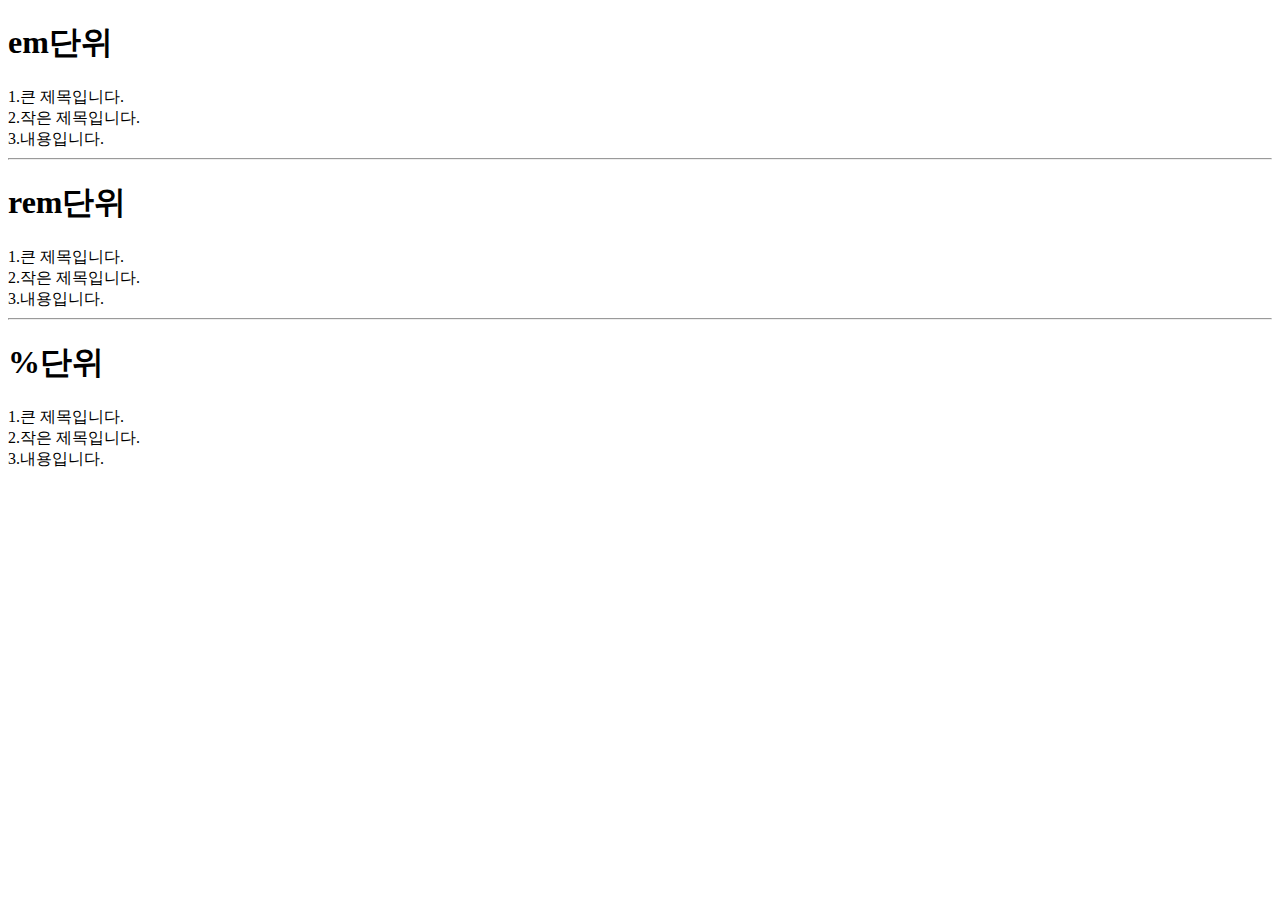
<file: 02.CSS학습/08.글자단위.html>
<!DOCTYPE html>
<html lang="ko">
<head>
    <meta charset="UTF-8">
    <!-- 모바일 뷰포트필수! -->
   <meta name="viewport" content="width=device-width, initial-scale=1.0">
    <title>글자단위</title>
    <style>
        /* 

            ※ 기본적으로 글자크기는 최상위 부모요소로 부터
            하위요소로 상속된다!!!
            -> 브라우저 기본 설정 중 글꼴크기가 중간일때
            16px로 셋팅된다! (기본값을 변경할 수 있고
            기본값이 다를 수 있다!! 주의!! -> "크게"로
            설정되어 있으면 20px이 된다!)

            [ 글자크기 단위 ]

            1. px
            (픽셀단위 - 스크린 픽셀수)

            2. pt
            (포인트단위 - 인쇄잉크 도트개수/인치)

            -> px과 pt의 관계
            브라우저에서 12pt === 16px (이육사)
            -> 1,2이 절대단위

            3. em
            (글자크기의 배수단위:배수의 기준은 부모요소)
            - 기본글자 크기에 따라 1em === 16px, 2em === 32px
            - 만약 기본 글자크기를 변경하면 상대적으로 크기가 변경된다

            4. rem(root em - 배수단위 : 배수의 기준이 root인 html임)

            5. %(퍼센트 단위 : em 배수단위와 유사 100% === 1em)

            - 3,4,5번은 상대단위

            ※ 참고: em 단위의 em은 "엠"으로 발음되고 실제로 "M"문자를
            지칭한다. 활자를 만들때 기본 크기를 "M"문자를 기준한데서
            유래됨

            [ em 또는 rem , % 와 같이 상대단위를 쓰는 이유는? ]

            - 웹 사이트에서 글자크기를 화면에 따라 변경할 경우
            절대단위를 쓰면 모두 하나씩 변경해야 하는 번거로움이 있다!
            (유지보수의 어려움!)

            - 이때 상대 단위를 쓰면 최상위 하나의 절대단위의 크기만
            변경해 주면 모두 상대적으로 그 크기를 변경하게 된다!
            구현과 유지보수의 편리함 때문에 쓰는 것이다!

            [ em 과 rem 의 셋팅상 근본적인 차이! ]

            - html 에서 px을 변경하게 되면 em, rem 모두 변경된다.
            - 그런데 body나 하위 부모 요소의 글자크기를 변경하게되면
            rem으로 셋팅된 부분은 변경되지 않는다!
            왜??? rem은 html의 글자크기를 기준한 단위이기 때문이다!
            - 부모로 부터 상속되는 em, % 는 상대적으로 변경된다!
            - 부분만 변경하고 싶은 경우엔 em 또는 %를 써야할 것이다!

            [ html 글자크기가 자주 10px로 셋팅되어 있는데 이유는? ]
            -> rem 단위 설정시 계산하기 쉽게 하기 위함!

         */

         html{
            
            /* 기본글자크기가 16px이라고 해 놓고 왜?
            여기에 글자크기를 셋팅하는가?
            브라우저 글꼴크기는 달라질 수 있기 때문에
            글자크기를 개발자가 정해주려면 html최상위부모
            에 설정하면 모든 요소에 상속된다!!! */
         }

         /* em 단위 */
         /* em은 배수단위 - 싸고 있는 부모박스의 글자크기를
         기준하여 계산한다! */


         /* 32px */
         .f1{
            /* 
                상속된px * 배수 = 몇px
                16px * x = 32px
                x = 32px / 16px 
                  = 2(배수)
                  -> 2em

                [ em단위 구하기 ]
                em = 구하는px / 상속된px
            */
         }

         /* 24px */
         .f2{
            /* 0.75em = 24px / 32px */
         }

         /* 14px */
         .f3{
            /* 0.58em = 14px / 24px */
         }

         /* rem 단위 - 기준은 html요소 글자크기임! */

         /* 32px */
         .rf1{
            /* rem = 원하는px / html의px
                  = 32px / 16px = 2rem */
         }

         /* 24px */
         .rf2{
            /* rem = 원하는px / html의px
                  = 24px / 16px = 1.5rem */
         }

         /* 14px */
         .rf3{
            /* rem = 원하는px / html의px
                  = 14px / 16px = 0.87rem */
         }


         /* % 단위 -> em단위 * 100 */
         /* 32px */
         .pf1{
            /* 2em * 100 = 200% */
         }
         /* 24px */
         .pf2{
            /* 0.75em * 100 = 75% */
         }
         /* 16px */
         .pf3{
            /* 0.58em * 100 = 58% */
         }

         /* 
            [ CSS 미디어쿼리 ]
            - 화면의 가로크기에 대한
            CSS설정값을 변경할 수 있도록
            코드 구역을 설정하여 변경해주는
            CSS 미디어 체크 코드구역

            형식)
            @media screen and (min-width:몇px) and (max-width:몇px){
                CSS설정
            }
            1. 미디어쿼리 체크파트
                - screen / only screen
                -> 미디어쿼리를 사용할 수 있는
                브라우저만 통과함
            2. 최대크기 : (max-width:몇px)
            3. 최소크기 : (min-width:몇px)
            -> 최대만 쓰면 그 사이즈 이하모두포함
            -> 최소만 쓰면 그 사이즈 이상모두포함
            4. and 연결자 : 구문사이를 연결함
         */
         /* 미디어쿼리 : 1000px 이하 */
         @media screen and (max-width:1000px) {
            /* em단위와 % 단위만 변경됨
            이유는 부모요소로 부터 상속된
            크기를 기준한 상대 단위이기 때문!
            rem단위가 그대로인 이유는
            html크기를 기준하는데 
            변경사항이 없기 때문! */
            body{
            }
         } /* 1000px 이하 */

         /* 미디어쿼리 : 800px 이하 */
         @media screen and (max-width: 800px) {
            /* root인 html 글자크기를 변경함
            rem 단위만 변경됨!
            왜? body크기는 변경되어 있으므로
            영향을 주지 못해 em/%단위는 변경없음 */
            html{
            }
         } /* 800px 이하 */

         /* 미디어쿼리 : 700px 이하 */
         @media screen and (max-width: 700px) {
            /* 상대단위를 개별적으로
            부분상대변경을 할 경우! */
            .wrap{
            }
         } /* 700px 이하 */


         

    </style>
</head>
<body>
    <h1>em단위</h1>
    <div class="wrap">
        <div class="f1">1.큰 제목입니다.
            <div class="f2">2.작은 제목입니다.
                <div class="f3">3.내용입니다.</div>
            </div>
        </div>
    </div>

    <hr>

    <h1>rem단위</h1>
    <div class="rf1">1.큰 제목입니다. 
        <div class="rf2">2.작은 제목입니다. 
            <div class="rf3">3.내용입니다.</div>
        </div>
    </div>

    <hr>

    <h1>%단위</h1>
    <div class="pf1">1.큰 제목입니다. 
        <div class="pf2">2.작은 제목입니다. 
            <div class="pf3">3.내용입니다.</div>
        </div>
    </div>


</body>
</html>
</file>
<file: 01.HTML연습/01.Info_PJ/css/common.css>
@charset "utf-8";
/* @charset은 css문서의 문자형식을
지정하는 코드임. utf-8은 2바이트 문자를
모두 처리하는 방식임 */

/* Info PJ 공통 CSS - common.css */

/* 웹폰트 불러오기 */
@import url('https://fonts.googleapis.com/css2?family=Jua&family=Nanum+Pen+Script&display=swap');
/* 웹폰트체 셋팅법
 font-family: "Nanum Pen Script", cursive;
 font-family: "Jua", sans-serif;
*/

/* 공통클래스 */
/* 1. 보더 디자인 클래스 */
.border-style1 {
  /* 보더(경계선) - border: 두께 종류 색상 */
  border: 5px dashed hotpink;
  /* 박스모서리 둥글게 */
  border-radius: 30px;
}
/* 2. 레이아웃 디자인 클래스 */
.layout-common{
/* 가로크기 - 크기고정시 사용 */
  /* width: 1280px; */

  /* 최대가로크기 - max-width
  최대크기보다 싸고있는박스가 작아지면 auto로 전환
  -> 화면크기에 적응함! */
  max-width: 1280px;

  /* 최소가로크기 - min-width
  최소사이즈보다 작아지지 않게 지정함 */
  min-width: 700px;

  /* 블록요소 마진으로 가로중앙설정 : 마영오!
  -> 양쪽 마진이 auto이면 중앙에 옴! */
  margin: 0 auto;
  /* 
    [마진 셋팅법]
    margin: 값; - 사방셋팅
    margin: 값 값; - 위아래 양쪽셋팅
    margin: 값 값 값; - 위 양쪽 아래셋팅
    margin: 값 값 값 값; - 각 방향별 셋팅
  */
  /* 패딩 */
  padding: 20px;
  /* 박스의 크기가 1280px인데 여기게 패딩을
    주면 패딩만큼 박스가 커진다. 따라서
    1280px에 맞추려면 패딩만큼 빼야한다.
    그런데 패딩을 안쪽으로 생기게하는 속성이 있는데
    바로 box-sizing속성이다! */
  box-sizing: border-box;

  /* 값으로 border-box라고 주면 패딩과 보더가
  모두 포함된 박스로 설정된다! */
}

/* 1. 상단영역 */
.header {
  /* 배경색 */
  background-color: #83f78d; 

  /* 하단마진 덮어쓰기 */
  margin-bottom: 20px;
}

/* 타이틀 */
#main-title {
  /* 글자체 */
  font-family: "Jua", sans-serif;
  font-size: 50px;
  color: #4b61ec;
  margin: 0;
}

/* 메뉴박스 */
.header ul {
  /* 웹폰트 글자체 */
  font-family: "Nanum Pen Script", cursive;
  /* 블릿없앰 lin */
  list-style: none;
  /* float:left를 사용했으므로
        자식요소 넘치는것 숨기기 사용! */
  overflow: hidden;
  /* 가로크기 */
  width: 470px;
  /* 마영오! */
  margin: 0 auto;
  /* 패딩 */
  padding: 0;
}
/* 메인로고 */
#main-logo {
  width: 45px;
}
/* 메뉴 리스트 */
.header ul li {
  /* 블록요소 옆으로 흐르기
        float은 흘러가게 설정하는 속성
        값으로 left는 나는 왼쪽에 너는 오른쪽으로 흘러가! */
  float: left;

  /* 글자크기 */
  font-size: 30px;
  /* 패딩: 위아래0 양쪽17px */
  /* padding: 0 17px; */
}
/* 메뉴링크 */
.header ul li a {
  /* 글자색 */
  color: darkgreen;
  /* 글자밑줄없앰 */
  text-decoration: none;
  /* 글자두껍게 */
  font-weight: bold;
  /* 인라인요소간 진행방향 세로정렬 :   vertical-align */
  vertical-align: -4px;
}
/* 링크 마우스 오버시
가상클래스 선택자:hover 사용함! */
.header ul li a:hover {
  /* 글자색 */
  color: hotpink;
  /* 글자밑줄 */
  text-decoration: underline;
  /* 라인삭제는 ctrl+shift K */
}

/* 메뉴 사이에 구분자 넣기
가상요소 사용!
1. ::before 요소의 컨텐츠 앞에 추가됨
2. ::after 요소의 컨텐츠 뒤에 추가됨
콜론을 가상요소는 두개 사용함(::)
참고) 가상클래스는 콜론을 하나씀(:) 예) a:hover
중요) 필수속성인 content를 반드시 써야함!
-> content값으로 문자내용 또는 이미지를 넣을 수 있다!
*/
/* .header ul li::after{
  content: url(../images/naver_logo.png);
} */

/* 첫번째 li를 제외하고 선택하기
-> 형제선택자 +
앞에 어떤 요소가 있는 것만 선택가능!
li+li 앞에 li가 있는 li만 선택함! */
.header ul li+li::before{
  content: ' | ';
  margin: 0 15px;
  /* content: url(../images/naver_logo.png); */
}



/* 2. 메인영역 */
/* .main {} */

/* 3.하단영역 */
.footer {
  background-color: #ccc;
  text-align: center;
  /* 상단마진 덮어쓰기 */
  margin-top: 20px;
}
/* 하단 주소박스 */
.footer address {
  /* 글자크기 - font-size(fz숫자) */
  font-size: 20px;
  /* 글자이텔릭 - font-style(fs)
        값: italic / normal */
  font-style: normal;
}
/* CEO이름 */
span.ceo-name {
    text-decoration: underline;
    text-decoration-style: dotted;
    color: darkgreen;
}
/* 회사전화번호 */
span.tel-num {
    text-decoration: underline;
    text-decoration-style: wavy;
    color: hotpink;
}
</file>
<file: 01.HTML연습/01.Info_PJ/css/main.css>
@charset "utf-8";
/* Info PJ 메인페이지용 CSS - main.css */
/* 2. 메인영역 */
.main {
  /* 글자정중앙(인라인요소 적용) */
  text-align: center;
  /* 메인패딩만 없앰! */
  padding: 0;
}
/* 메인이미지 */
.main > img {
  /* 박스에 이미지 크기 맞춤 */
  width: 90%;
}
</file>
<file: 01.HTML연습/01.HTML연습/01.Info_PJ/css/common.css>
@charset "utf-8";
/* @charset은 css문서의 문자형식을
지정하는 코드임. utf-8은 2바이트 문자를
모두 처리하는 방식임 */

/* Info PJ 공통 CSS - common.css */

/* 웹폰트 불러오기 */
@import url('https://fonts.googleapis.com/css2?family=Jua&family=Nanum+Pen+Script&display=swap');
/* 웹폰트체 셋팅법
 font-family: "Nanum Pen Script", cursive;
 font-family: "Jua", sans-serif;
*/

/* 공통클래스 */
/* 1. 보더 디자인 클래스 */
.border-style1 {
  /* 보더(경계선) - border: 두께 종류 색상 */
  border: 5px dashed hotpink;
  /* 박스모서리 둥글게 */
  border-radius: 30px;
}
/* 2. 레이아웃 디자인 클래스 */
.layout-common{
/* 가로크기 - 크기고정시 사용 */
  /* width: 1280px; */

  /* 최대가로크기 - max-width
  최대크기보다 싸고있는박스가 작아지면 auto로 전환
  -> 화면크기에 적응함! */
  max-width: 1280px;

  /* 최소가로크기 - min-width
  최소사이즈보다 작아지지 않게 지정함 */
  min-width: 700px;

  /* 블록요소 마진으로 가로중앙설정 : 마영오!
  -> 양쪽 마진이 auto이면 중앙에 옴! */
  margin: 0 auto;
  /* 
    [마진 셋팅법]
    margin: 값; - 사방셋팅
    margin: 값 값; - 위아래 양쪽셋팅
    margin: 값 값 값; - 위 양쪽 아래셋팅
    margin: 값 값 값 값; - 각 방향별 셋팅
  */
  /* 패딩 */
  padding: 20px;
  /* 박스의 크기가 1280px인데 여기게 패딩을
    주면 패딩만큼 박스가 커진다. 따라서
    1280px에 맞추려면 패딩만큼 빼야한다.
    그런데 패딩을 안쪽으로 생기게하는 속성이 있는데
    바로 box-sizing속성이다! */
  box-sizing: border-box;

  /* 값으로 border-box라고 주면 패딩과 보더가
  모두 포함된 박스로 설정된다! */
}

/* 1. 상단영역 */
.header {
  /* 배경색 */
  background-color: #83f78d; 

  /* 하단마진 덮어쓰기 */
  margin-bottom: 20px;
}

/* 타이틀 */
#main-title {
  /* 글자체 */
  font-family: "Jua", sans-serif;
  font-size: 50px;
  color: #4b61ec;
  margin: 0;
}

/* 메뉴박스 */
.header ul {
  /* 웹폰트 글자체 */
  font-family: "Nanum Pen Script", cursive;
  /* 블릿없앰 lin */
  list-style: none;
  /* float:left를 사용했으므로
        자식요소 넘치는것 숨기기 사용! */
  overflow: hidden;
  /* 가로크기 */
  width: 470px;
  /* 마영오! */
  margin: 0 auto;
  /* 패딩 */
  padding: 0;
}
/* 메인로고 */
#main-logo {
  width: 45px;
}
/* 메뉴 리스트 */
.header ul li {
  /* 블록요소 옆으로 흐르기
        float은 흘러가게 설정하는 속성
        값으로 left는 나는 왼쪽에 너는 오른쪽으로 흘러가! */
  float: left;

  /* 글자크기 */
  font-size: 30px;
  /* 패딩: 위아래0 양쪽17px */
  /* padding: 0 17px; */
}
/* 메뉴링크 */
.header ul li a {
  /* 글자색 */
  color: darkgreen;
  /* 글자밑줄없앰 */
  text-decoration: none;
  /* 글자두껍게 */
  font-weight: bold;
  /* 인라인요소간 진행방향 세로정렬 :   vertical-align */
  vertical-align: -4px;
}
/* 링크 마우스 오버시
가상클래스 선택자:hover 사용함! */
.header ul li a:hover {
  /* 글자색 */
  color: hotpink;
  /* 글자밑줄 */
  text-decoration: underline;
  /* 라인삭제는 ctrl+shift K */
}

/* 메뉴 사이에 구분자 넣기
가상요소 사용!
1. ::before 요소의 컨텐츠 앞에 추가됨
2. ::after 요소의 컨텐츠 뒤에 추가됨
콜론을 가상요소는 두개 사용함(::)
참고) 가상클래스는 콜론을 하나씀(:) 예) a:hover
중요) 필수속성인 content를 반드시 써야함!
-> content값으로 문자내용 또는 이미지를 넣을 수 있다!
*/
/* .header ul li::after{
  content: url(../images/naver_logo.png);
} */

/* 첫번째 li를 제외하고 선택하기
-> 형제선택자 +
앞에 어떤 요소가 있는 것만 선택가능!
li+li 앞에 li가 있는 li만 선택함! */
.header ul li+li::before{
  content: ' | ';
  margin: 0 15px;
  /* content: url(../images/naver_logo.png); */
}



/* 2. 메인영역 */
/* .main {} */

/* 3.하단영역 */
.footer {
  background-color: #ccc;
  text-align: center;
  /* 상단마진 덮어쓰기 */
  margin-top: 20px;
}
/* 하단 주소박스 */
.footer address {
  /* 글자크기 - font-size(fz숫자) */
  font-size: 20px;
  /* 글자이텔릭 - font-style(fs)
        값: italic / normal */
  font-style: normal;
}
/* CEO이름 */
span.ceo-name {
    text-decoration: underline;
    text-decoration-style: dotted;
    color: darkgreen;
}
/* 회사전화번호 */
span.tel-num {
    text-decoration: underline;
    text-decoration-style: wavy;
    color: hotpink;
}
</file>
<file: 01.HTML연습/01.HTML연습/01.Info_PJ/css/main.css>
@charset "utf-8";
/* Info PJ 메인페이지용 CSS - main.css */
/* 2. 메인영역 */
.main {
  /* 글자정중앙(인라인요소 적용) */
  text-align: center;
  /* 메인패딩만 없앰! */
  padding: 0;
}
/* 메인이미지 */
.main > img {
  /* 박스에 이미지 크기 맞춤 */
  width: 90%;
}
</file>
